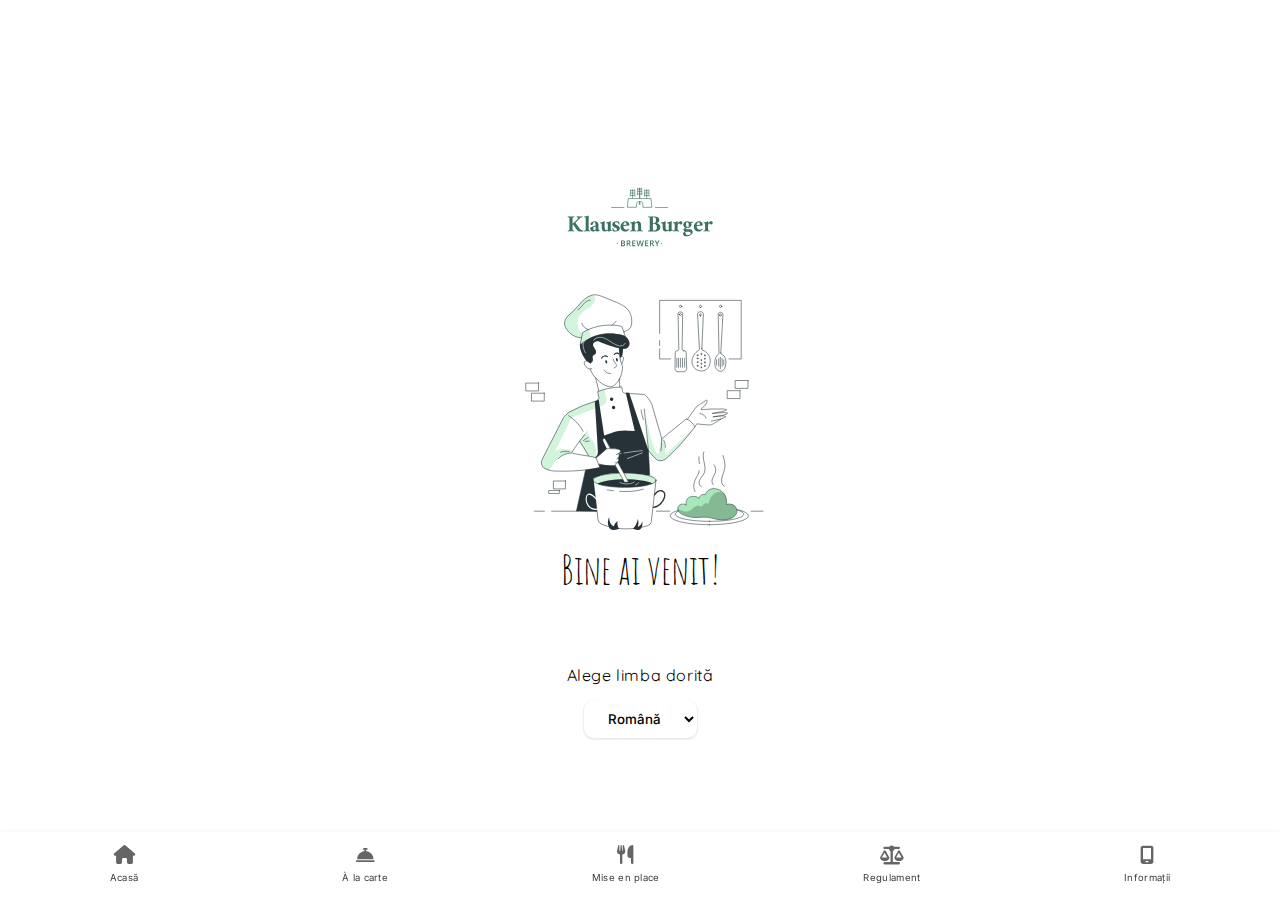
<file: index.html>
<!DOCTYPE html>
<html lang="en">

<head>
    <meta charset="UTF-8">
    <meta http-equiv="X-UA-Compatible" content="IE=edge">
    <meta name="viewport" content="width=device-width, initial-scale=1.0">
    <link rel="icon" type="image/x-icon" href="">
    <meta http-equiv="refresh" content="30">
    <title>kb-recipes</title>
    <link href="styles.css" rel="stylesheet">
    <link rel="stylesheet" href="https://cdnjs.cloudflare.com/ajax/libs/font-awesome/6.1.0/css/all.min.css">
</head>

<body>

    <!--__________________________ home _________________________-->

    <section class="home" id="home">

        <!-- content -->
        <div class="container">
            <div class="logo"><img src="img/home/logo.svg"></div>
            <div class="chef">
                <div class="ilustration"> <img src="img/home/chef.svg"> </div>
                <div class="title">
                    <h1>Bine ai venit!</h1>
                </div>
            </div>
            <div class="language-switch">
                <h4>Alege limba dorită</h4>
                <select id="language-select">
                    <option value="ro">
                        <img src="/img/home/ro.svg" alt="romana">
                        Română
                    </option>
                    <option value="en">
                        <img src="/img/home/en.svg" alt="engleza">
                        English
                    </option>
                </select>
            </div>
        </div>

    </section>

    <!-- navbar -->

    <nav class="navbar">
        <ul class="navbar-items">
            <li class="navbar-item"> <a href="#home" class="navbar-link active-link">
                    <i class="fa-solid fa-house"></i>
                    <p class="navbar-text">Acasă</p>
                </a> </li>
            <li class="navbar-item"> <a href="pages/recipes/recipes.html" class="navbar-link">
                    <i class="fa-solid fa-bell-concierge"></i>
                    <p class="navbar-text">À la carte</p>
                </a> </li>
            <li class="navbar-item"> <a href="pages/mise en place/mise.html" class="navbar-link">
                    <i class="fa-solid fa-utensils"></i>
                    <p class="navbar-text">Mise en place</p>
                </a> </li>
            <li class="navbar-item"> <a href="pages/rules.html" class="navbar-link">
                    <i class="fa-solid fa-scale-balanced"></i>
                    <p class="navbar-text">Regulament</p>
                </a> </li>
            <li class="navbar-item"> <a href="pages/knowledge.html" class="navbar-link">
                    <i class="fa-solid fa-mobile-screen"></i>
                    <p class="navbar-text">Informații</p>
                </a> </li>
        </ul>
    </nav>

</body>

</html>
</file>
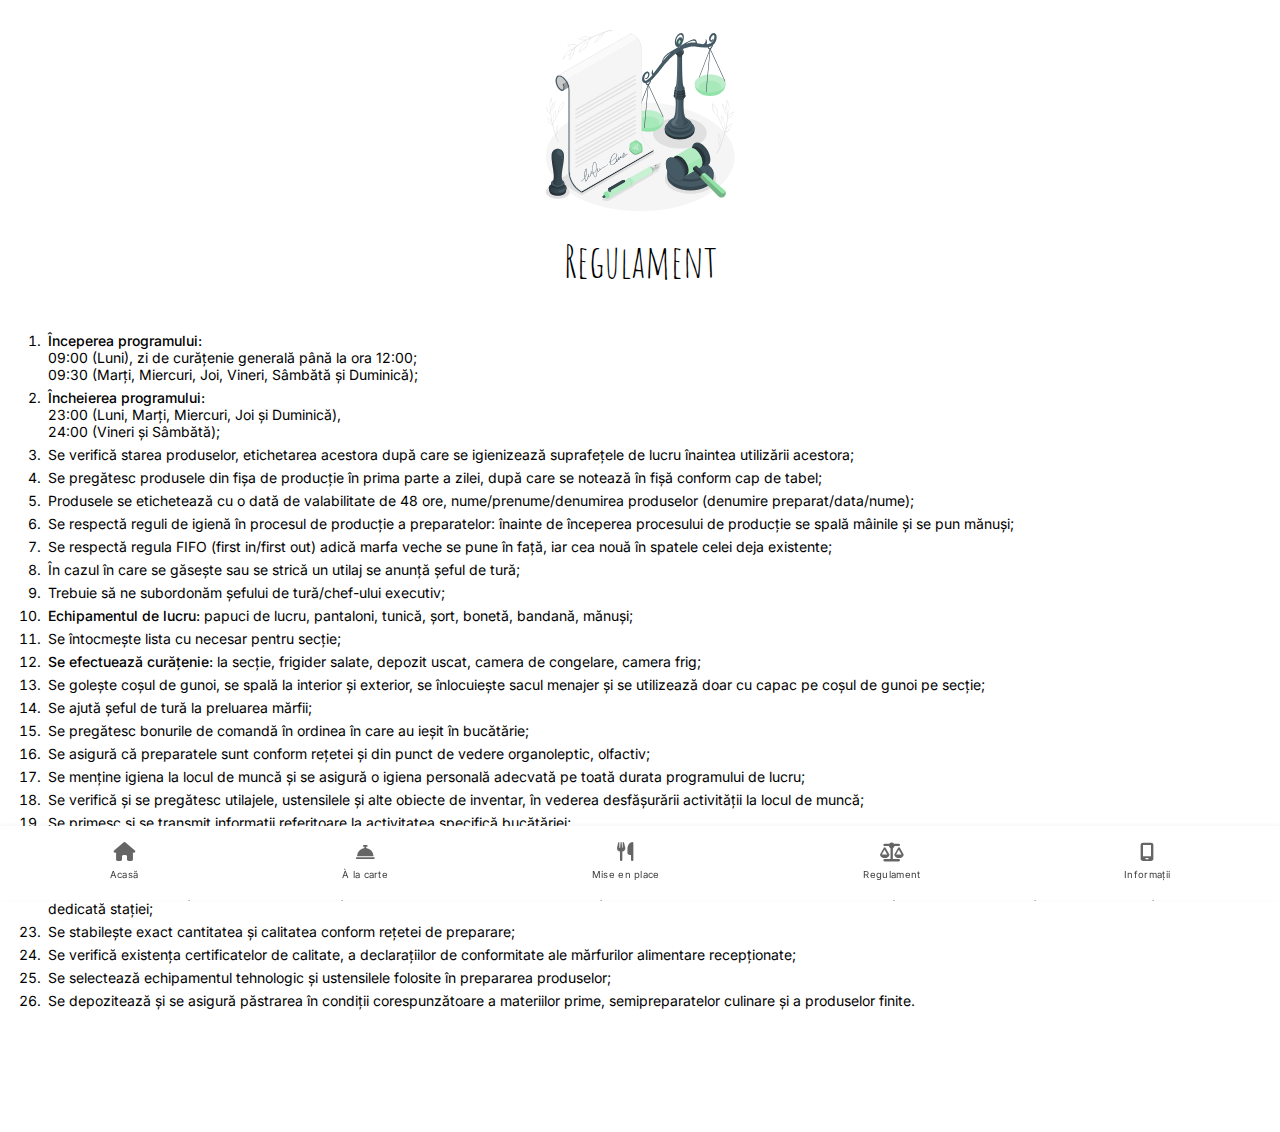
<file: pages/rules.html>
<!DOCTYPE html>
<html lang="en">

<head>
    <meta charset="UTF-8">
    <meta http-equiv="X-UA-Compatible" content="IE=edge">
    <meta name="viewport" content="width=device-width, initial-scale=1.0">
    <link rel="icon" type="image/x-icon" href="">
    <title>kb-recipes</title>
    <link href="/styles.css" rel="stylesheet">
    <link rel="stylesheet" href="https://cdnjs.cloudflare.com/ajax/libs/font-awesome/6.1.0/css/all.min.css">


    <style>
        .title-rules {
            display: flex;
            flex-direction: column;
            align-items: center;
            gap: 20px;
        }

        .title-rules img {
            width: 190px;
            padding-top: 30px;
        }

        h1 {
            font-size: 45px;
        }

        .content-rules {
            width: 100%;
            height: 100vh;
            display: flex;
            align-items: center;
            justify-content: space-between;
            flex-direction: column;
            object-fit: cover;
        }

        .rules-ol ol {
            margin: 40px 35px 120px 45px;
            font-weight: 400;
            text-align: justify;
            font-size: 14px;
        }

        li {
            padding: 3px;
            font-weight: 400;
        }
    </style>
</head>

<body>

    <!--__________________________ regulament _________________________-->

    <section class="rules" id="rules">

        <!-- content -->

        <div class="content-rules">
            <div class="title-rules">
                <img src="/img/rules.svg">
                <h1>Regulament</h1>
            </div>
            <div class="rules-ol">
                <ol start="1">
                    <li><b>Începerea programului:</b><br>09:00 (Luni), zi de curățenie generală până la ora 12:00;
                        <br>09:30 (Marți, Miercuri, Joi, Vineri, Sâmbătă și Duminică);
                    </li>
                    <li><b>Încheierea programului:</b><br>
                        23:00 (Luni, Marți, Miercuri, Joi și Duminică),<br>24:00 (Vineri și Sâmbătă);</li>
                    <li>Se verifică starea produselor, etichetarea acestora după care se igienizează suprafețele de
                        lucru înaintea utilizării acestora;</li>
                    <li>Se pregătesc produsele din fișa de producție în prima parte a zilei, după care se notează în
                        fișă conform cap de tabel;</li>
                    <li>Produsele se etichetează cu o dată de valabilitate de 48 ore, nume/prenume/denumirea produselor
                        (denumire preparat/data/nume);</li>
                    <li>Se respectă reguli de igienă în procesul de producție a preparatelor: înainte de începerea
                        procesului de producție se spală mâinile și se pun mănuși;</li>
                    <li>Se respectă regula FIFO (first in/first out) adică marfa veche se pune în față, iar cea nouă în
                        spatele celei deja existente;</li>
                    <li>În cazul în care se găsește sau se strică un utilaj se anunță șeful de tură;</li>
                    <li>Trebuie să ne subordonăm șefului de tură/chef-ului executiv;</li>
                    <li><b>Echipamentul de lucru:</b> papuci de lucru, pantaloni, tunică, șort, bonetă, bandană, mănuși;
                    </li>
                    <li>Se întocmește lista cu necesar pentru secție;</li>
                    <li><b>Se efectuează curățenie:</b> la secție, frigider salate, depozit uscat, camera de congelare,
                        camera frig;
                    </li>
                    <li>Se golește coșul de gunoi, se spală la interior și exterior, se înlocuiește sacul menajer și se
                        utilizează doar cu capac pe coșul de gunoi pe secție;</li>
                    <li>Se ajută șeful de tură la preluarea mărfii;</li>
                    <li>Se pregătesc bonurile de comandă în ordinea în care au ieșit în bucătărie;</li>
                    <li>Se asigură că preparatele sunt conform rețetei și din punct de vedere organoleptic, olfactiv;
                    </li>
                    <li>Se menține igiena la locul de muncă și se asigură o igiena personală adecvată pe toată durata
                        programului de lucru;</li>
                    <li>Se verifică și se pregătesc utilajele, ustensilele și alte obiecte de inventar, în vederea
                        desfășurării activității la locul de muncă;</li>
                    <li>Se primesc și se transmit informații referitoare la activitatea specifică bucătăriei;</li>
                    <li>Acționează conform respectării reglementărilor legale privind asumarea răspunderii referitoare
                        la producție;</li>
                    <li>Se prepară produse calde și reci în conformitate cu rețeta și se predau produsele gătite
                        personalului de deservire (ospătari/ajutori ospătari);</li>
                    <li>Se apreciază starea și calitatea alimentelor și produselor în procesul de preparare și respinge
                        mărfurile care nu respectă condițiile de admisibilitate și se notează în fișa de pierderi
                        dedicată stației;</li>
                    <li>Se stabilește exact cantitatea și calitatea conform rețetei de preparare;</li>
                    <li>Se verifică existența certificatelor de calitate, a declarațiilor de conformitate ale mărfurilor
                        alimentare recepționate;</li>
                    <li>Se selectează echipamentul tehnologic și ustensilele folosite în prepararea produselor;</li>
                    <li>Se depozitează și se asigură păstrarea în condiții corespunzătoare a materiilor prime,
                        semipreparatelor culinare și a produselor finite.</li>
                </ol>
            </div>
        </div>

        <!-- navbar -->

        <nav class="navbar">
            <ul class="navbar-items">
                <li class="navbar-item"> <a href="/index.html" class="navbar-link active-link">
                        <i class="fa-solid fa-house"></i>
                        <p class="navbar-text">Acasă</p>
                    </a> </li>
                <li class="navbar-item"> <a href="/pages/recipes/recipes.html" class="navbar-link">
                        <i class="fa-solid fa-bell-concierge"></i>
                        <p class="navbar-text">À la carte</p>
                    </a> </li>
                <li class="navbar-item"> <a href="/pages/mise en place/mise.html" class="navbar-link">
                        <i class="fa-solid fa-utensils"></i>
                        <p class="navbar-text">Mise en place</p>
                    </a> </li>
                <li class="navbar-item"> <a href="#rules" class="navbar-link">
                        <i class="fa-solid fa-scale-balanced"></i>
                        <p class="navbar-text">Regulament</p>
                    </a> </li>
                <li class="navbar-item"> <a href="/pages/knowledge.html" class="navbar-link">
                        <i class="fa-solid fa-mobile-screen"></i>
                        <p class="navbar-text">Informații</p>
                    </a> </li>
            </ul>
        </nav>

    </section>

</body>

</html>
</file>
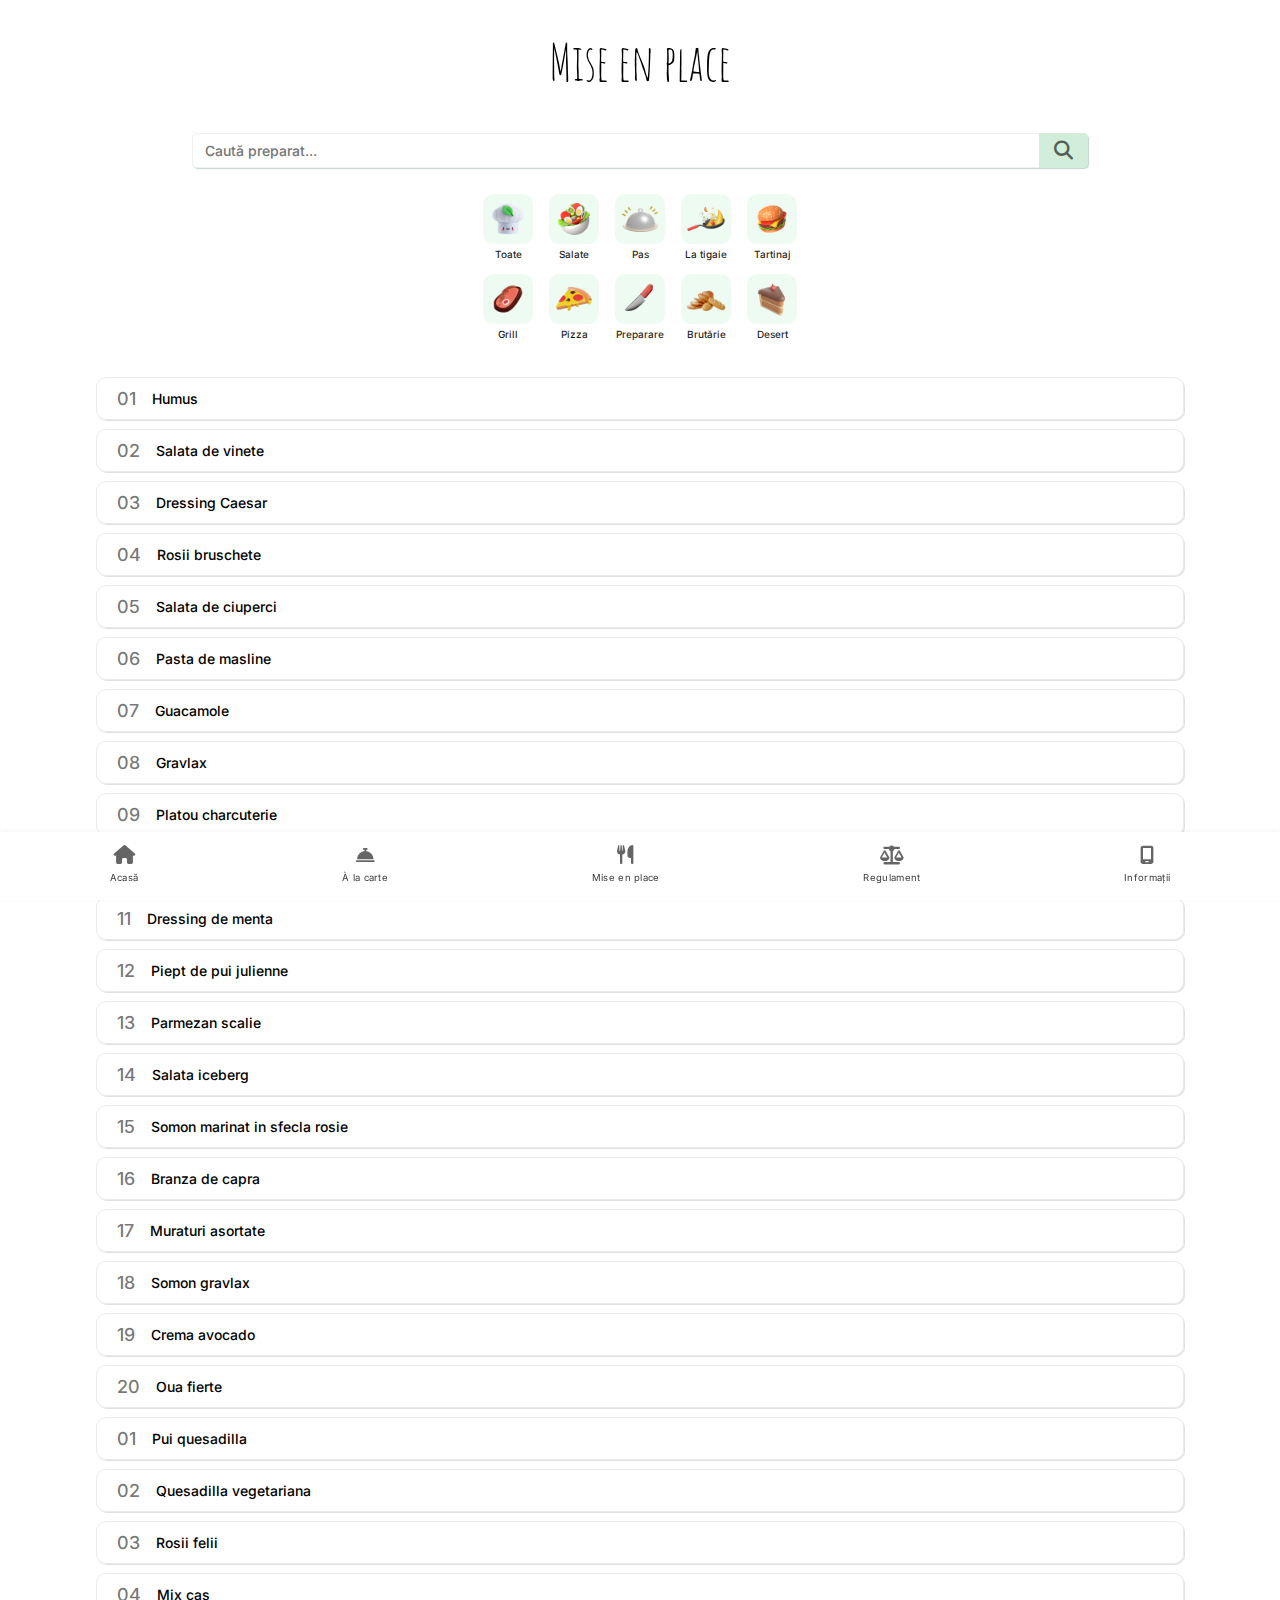
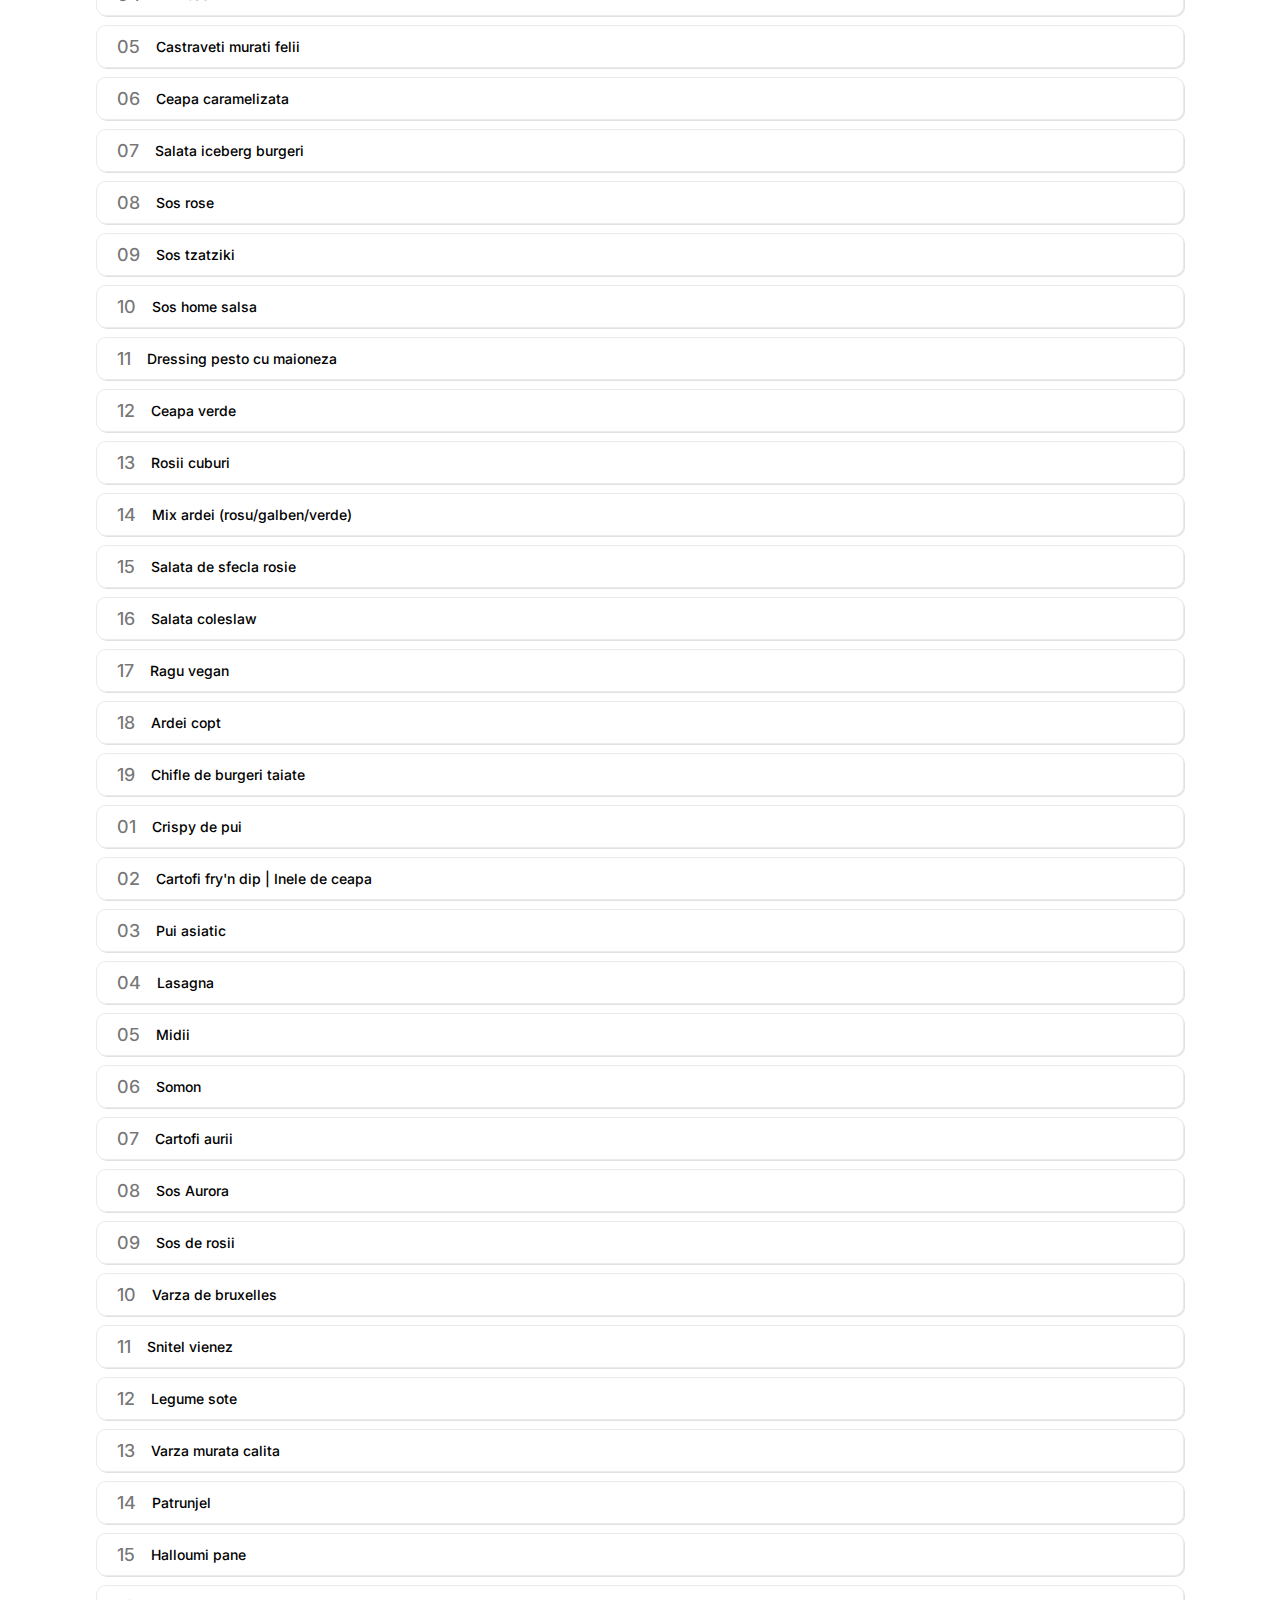
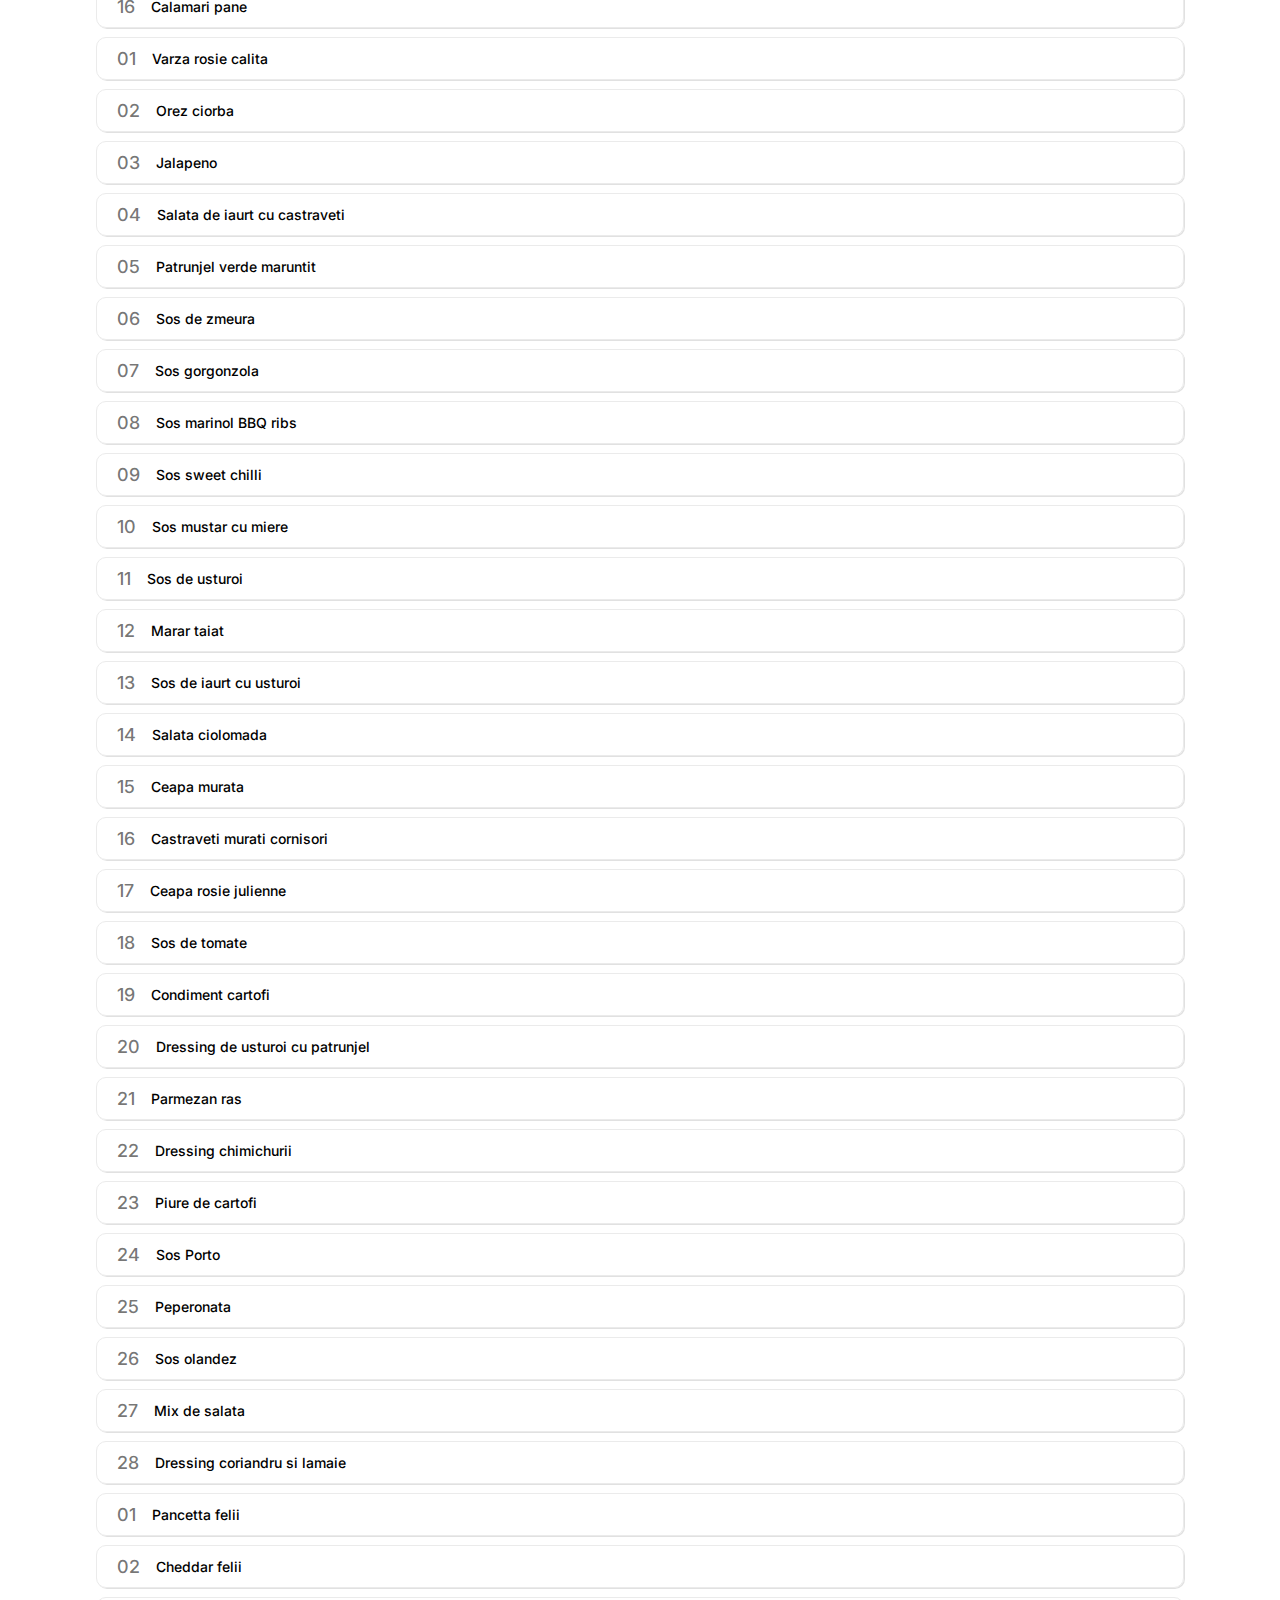
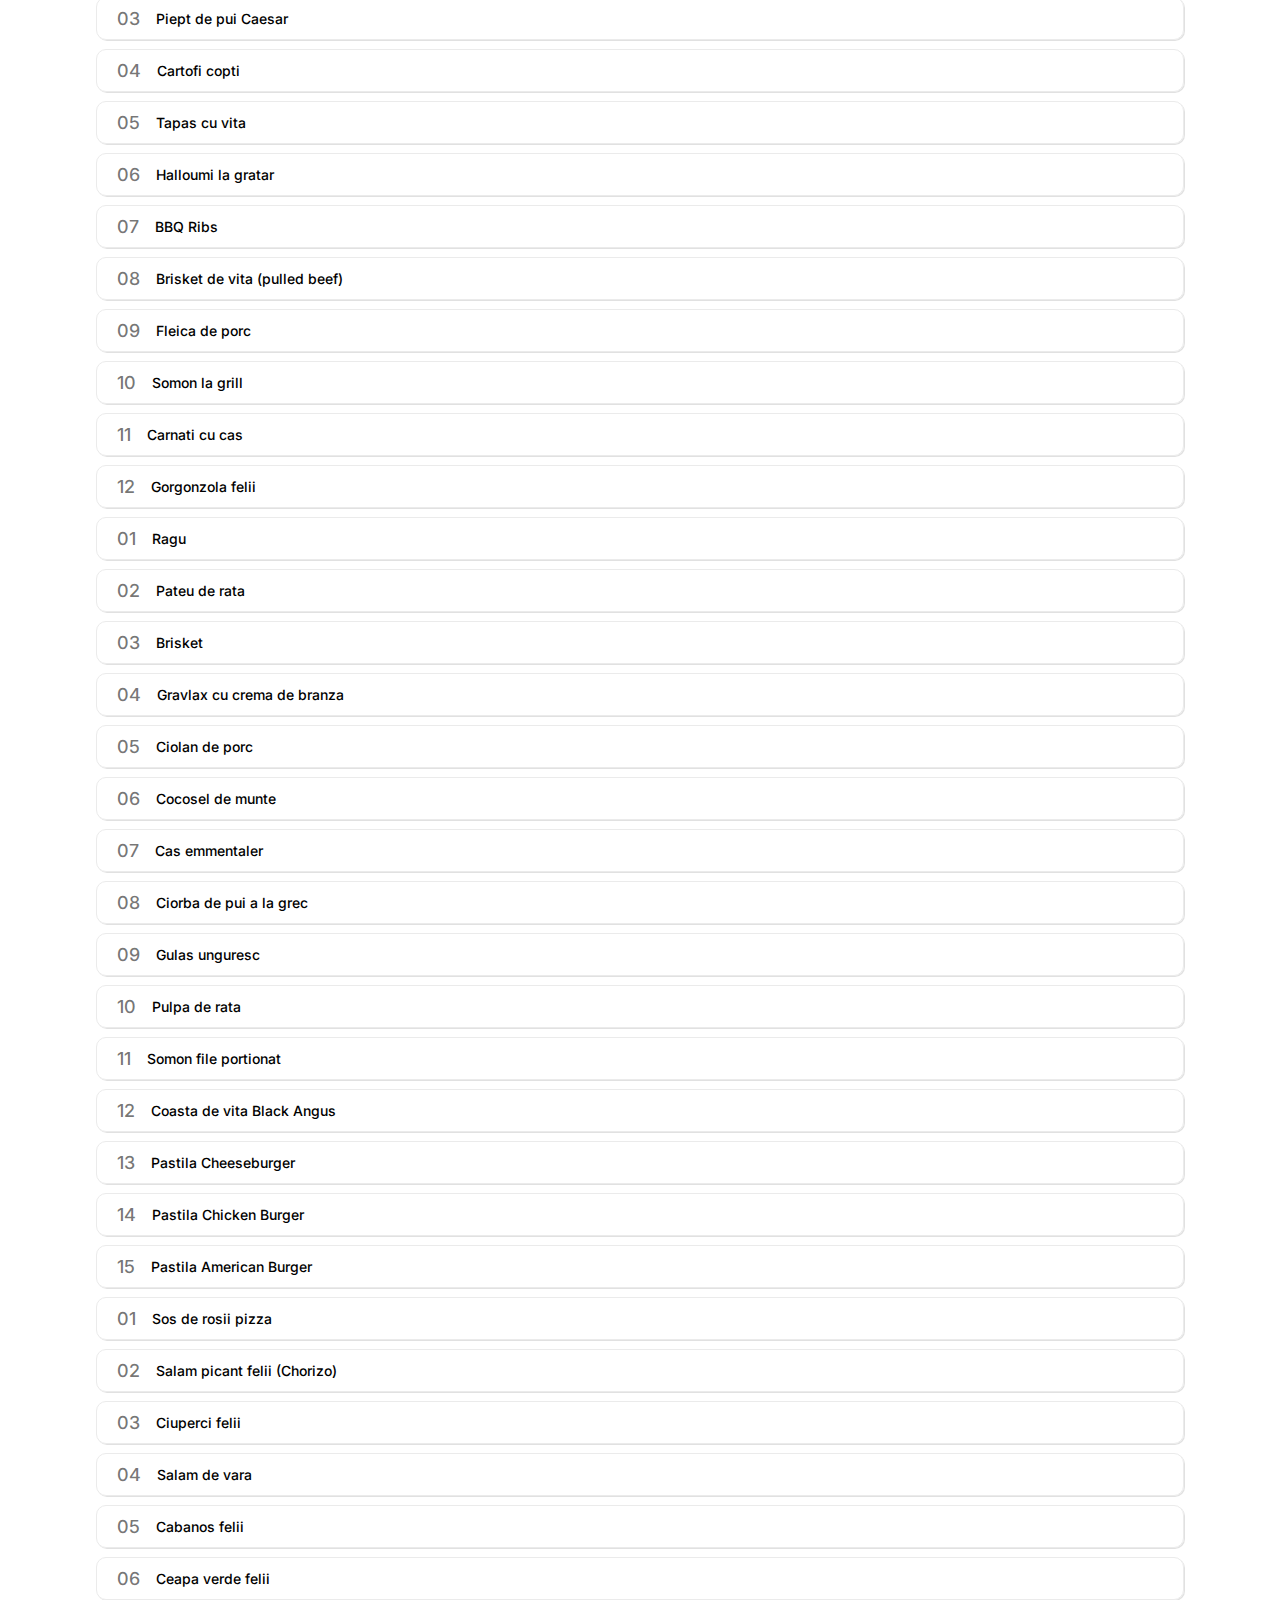
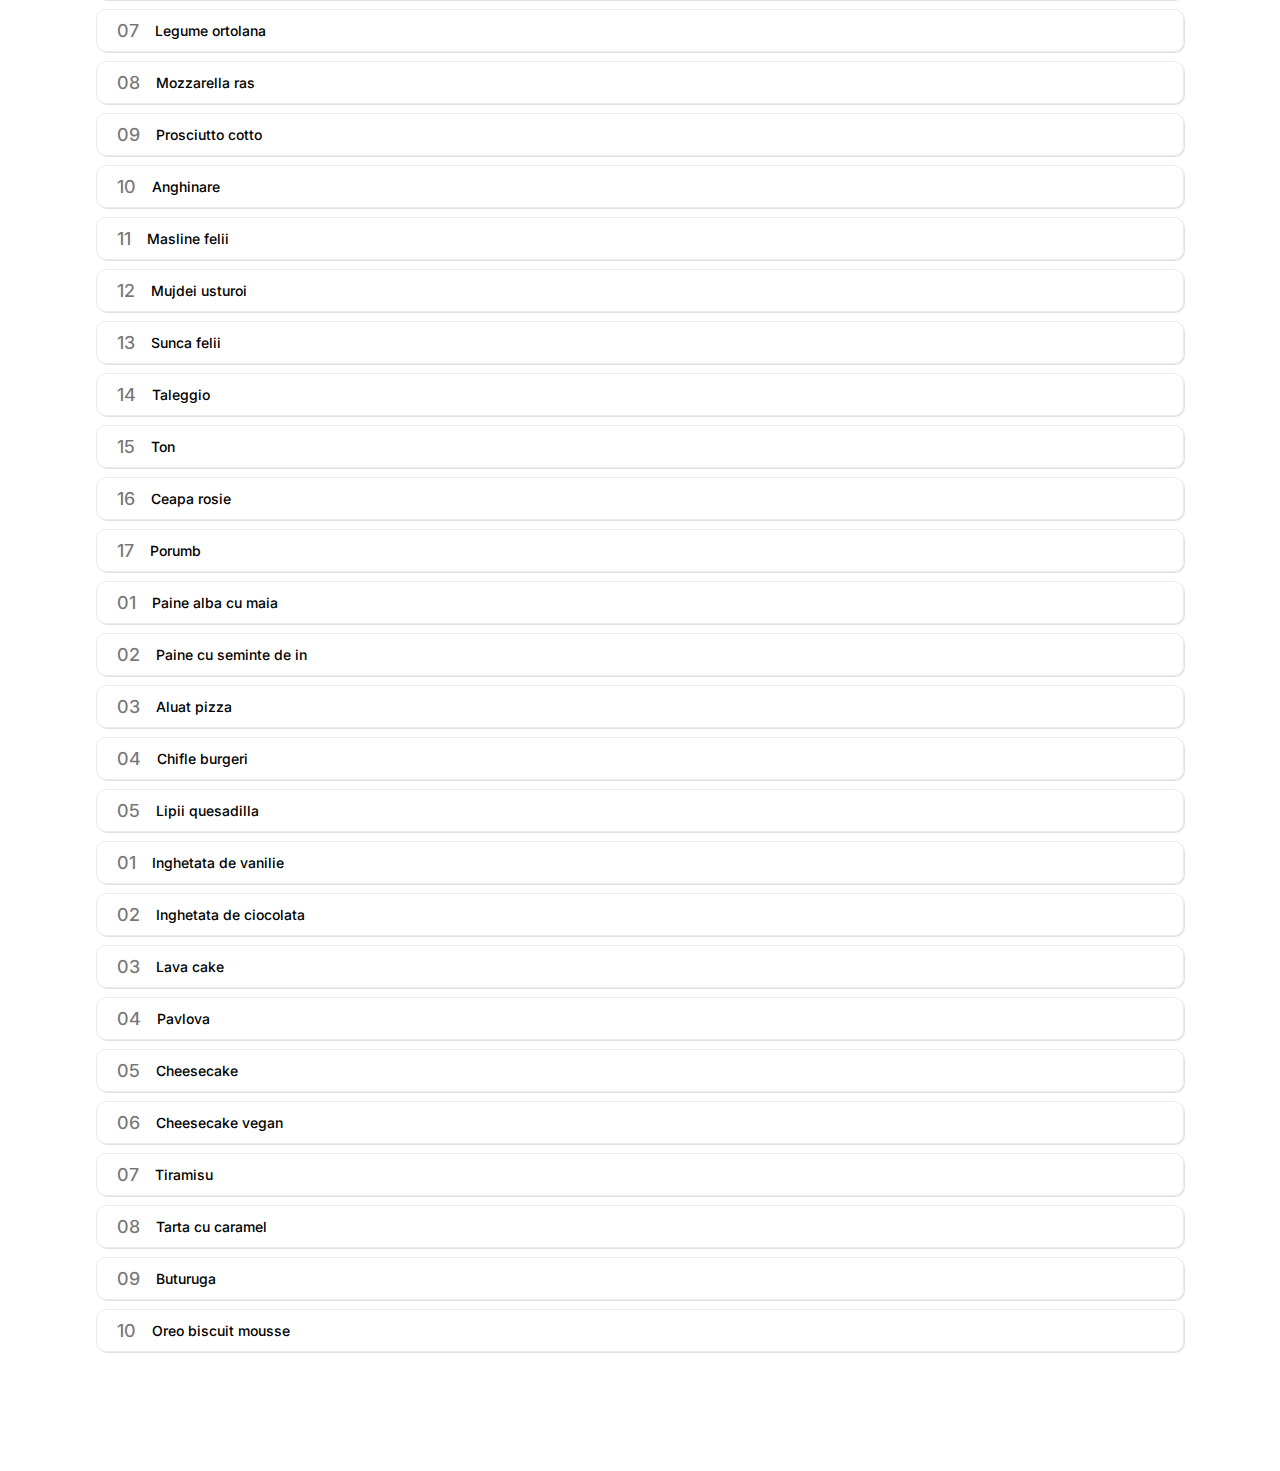
<file: pages/mise en place/mise.html>
<!DOCTYPE html>
<html lang="en">

<head>
    <meta charset="UTF-8">
    <meta http-equiv="X-UA-Compatible" content="IE=edge">
    <meta name="viewport" content="width=device-width, initial-scale=1.0">
    <link rel="icon" type="image/x-icon" href="">
    <title>kb-recipes</title>
    <link href="/styles.css" rel="stylesheet">
    <link rel="stylesheet" href="https://cdnjs.cloudflare.com/ajax/libs/font-awesome/6.1.0/css/all.min.css">
</head>
<style>
    .mise {
        display: flex;
        flex-direction: column;
        width: 100%;
        align-items: center;
        text-align: center;
        margin-bottom: 110px;
    }

    h1 {
        font-size: 50px;
        padding: 30px 0 40px;
    }

    /* search button */

    .search {
        position: relative;
        display: block;
        width: 70%;
    }

    #search-input {
        border-radius: 5px;
        border: 1px solid rgba(60, 112, 99, 0.09);
        box-shadow: 1px 1px 0.9px 0px rgba(60, 112, 99, 0.31);
        padding: 8px 12px;
        font-size: 14px;
        width: 100%;
        overflow: hidden;
    }

    #search-button {
        padding: 8px 15px;
        font-size: 10px;
        background-color: #d0eeda;
        color: #fff;
        border: none;
        border-radius: 0 5px 5px 0;
        cursor: pointer;
        position: absolute;
        right: 0;
        top: 0;
    }

    /* filtering mise en place buttons */

    .filter-buttons {
        margin: 20px;
    }

    .filter-buttons li {
        list-style-type: none;
    }

    .filter-buttons ul {
        display: grid;
        grid-template-columns: repeat(5, 1fr);
        text-align: center;
    }

    .fill {
        display: flex;
        flex-direction: column;
        align-items: center;
        cursor: pointer;
        padding: 8px;
        padding-top: 6px;
    }

    .fill img {
        background-color: #EEFBF2;
        border-radius: 10px;
        padding: 5px;
        width: 50px;
        height: 50px;
        transition: ease-in .2s;
    }

    .icon-img {
        width: 100%;
        height: auto;
    }

    .fill img:hover {
        background-color: #BBEECA;
    }

    .txt {
        color: #111111f4;
        font-size: 10px;
        padding-top: 4px;
    }

    /* mise en place buttons */

    .buttons {
        width: 85%;
    }

    .btn-txt {
        display: flex;
        align-items: center;
        border-radius: 10px;
        border: 1.5px solid #EBEBEB;
        box-shadow: 1px 1px 0px 0px rgba(224, 224, 224, 0.96);
        margin: 9px 0;
        padding: 10px 20px;
        cursor: pointer;
    }

    .btn-txt:hover {
        background-color: #d0eedabe;
        transition: ease-in .2s;
    }

    .btn-txt h3,
    .btn-txt p {
        display: inline;
        align-items: center;
        text-align: center;
    }

    .btn-txt h3 {
        color: rgba(0, 0, 0, 0.548);
        font-size: 18px;
        margin-right: 16px;
    }

    .btn-txt p {
        font-size: 14px;
    }
</style>

<body>

    <!--__________________________ mise en place _________________________-->

    <section class="mise" id="mise">

        <div class="titlu">
            <h1>Mise en place</h1>
        </div>
        <!-- search bar -->
        <div class="search">
            <input type="text" id="search-input" placeholder="Caută preparat...">
            <button id="search-button">
                <i class="fa-solid fa-magnifying-glass"></i>
            </button>
        </div>
        <!-- filter butons -->
        <div class="filter-buttons">
            <ul id="filter-btns">
                <li class="fill" data-target="all"><img src="/img/mise/icons/all.png" class="icon-img">
                    <div class="txt">Toate</div>
                </li>
                <li class="fill" data-target="salate"><img src="/img/mise/icons/salate.png" class="icon-img">
                    <div class="txt">Salate</div>
                </li>
                <li class="fill" data-target="pas"><img src="/img/mise/icons/pas.png" class="icon-img">
                    <div class="txt">Pas</div>
                </li>
                <li class="fill" data-target="paste"><img src="/img/mise/icons/pan.png" class="icon-img">
                    <div class="txt">La tigaie</div>
                </li>
                <li class="fill" data-target="tartinaj"><img src="/img/mise/icons/tartinaj.png" class="icon-img">
                    <div class="txt">Tartinaj</div>
                </li>
                <li class="fill" data-target="grill"><img src="/img/mise/icons/grill.png" class="icon-img">
                    <div class="txt">Grill</div>
                </li>
                <li class="fill" data-target="pizza"><img src="/img/mise/icons/pizza.png" class="icon-img">
                    <div class="txt">Pizza</div>
                </li>
                <li class="fill" data-target="preparare"><img src="/img/mise/icons/prep.png" class="icon-img">
                    <div class="txt">Preparare</div>
                </li>
                <li class="fill" data-target="brutarie"><img src="/img/mise/icons/bakery.png" class="icon-img">
                    <div class="txt">Brutărie</div>
                </li>
                <li class="fill" data-target="desert"><img src="/img/mise/icons/desert.png" class="icon-img">
                    <div class="txt">Desert</div>
                </li>
            </ul>
        </div>

        <!--_______________________________________________________ SALATE _______________________________________________________-->

        <div class="buttons">

            <!-- humus -->
            <div class="item" data-id="salate">
                <div class="inner">
                    <a href="/pages/mise en place/salate/humus.pdf">
                        <div class="btn-txt">
                            <h3>01</h3>
                            <p>Humus</p>
                        </div>
                    </a>
                </div>
            </div>
            <!-- salată de vinete cu/fără maioneză -->
            <div class="item" data-id="salate">
                <div class="inner">
                    <a href="">
                        <div class="btn-txt">
                            <h3>02</h3>
                            <p>Salata de vinete</p>
                        </div>
                </div>
                </a>
            </div>
            <!-- dressing caesar -->
            <div class="item" data-id="salate">
                <div class="inner">
                    <a href="#">
                        <div class="btn-txt">
                            <h3>03</h3>
                            <p>Dressing Caesar</p>
                        </div>
                    </a>
                </div>
            </div>
            <!-- rosii bruschete -->
            <div class="item" data-id="salate">
                <div class="inner">
                    <a href="#">
                        <div class="btn-txt">
                            <h3>04</h3>
                            <p>Rosii bruschete</p>
                        </div>
                    </a>
                </div>
            </div>
            <!-- salată de ciuperci -->
            <div class="item" data-id="salate">
                <div class="inner">
                    <a href="#">
                        <div class="btn-txt">
                            <h3>05</h3>
                            <p>Salata de ciuperci</p>
                        </div>
                    </a>
                </div>
            </div>
            <!-- pastă de măsline -->
            <div class="item" data-id="salate">
                <div class="inner">
                    <a href="#">
                        <div class="btn-txt">
                            <h3>06</h3>
                            <p>Pasta de masline</p>
                        </div>
                    </a>
                </div>
            </div>
            <!-- guacamole -->
            <div class="item" data-id="salate">
                <div class="inner">
                    <a href="#">
                        <div class="btn-txt">
                            <h3>07</h3>
                            <p>Guacamole</p>
                        </div>
                    </a>
                </div>
            </div>
            <!-- gravlax -->
            <div class="item" data-id="salate">
                <div class="inner">
                    <a href="#">
                        <div class="btn-txt">
                            <h3>08</h3>
                            <p>Gravlax</p>
                        </div>
                    </a>
                </div>
            </div>
            <!-- platou charcuterie -->
            <div class="item" data-id="salate">
                <div class="inner">
                    <a href="#">
                        <div class="btn-txt">
                            <h3>09</h3>
                            <p>Platou charcuterie</p>
                        </div>
                    </a>
                </div>
            </div>
            <!-- rosii cherry -->
            <div class="item" data-id="salate">
                <div class="inner">
                    <a href="#">
                        <div class="btn-txt">
                            <h3>10</h3>
                            <p>Rosii cherry</p>
                        </div>
                    </a>
                </div>
            </div>
            <!-- dressing de menta -->
            <div class="item" data-id="salate">
                <div class="inner">
                    <a href="#">
                        <div class="btn-txt">
                            <h3>11</h3>
                            <p>Dressing de menta</p>
                        </div>
                    </a>
                </div>
            </div>
            <!-- piept de pui julienne -->
            <div class="item" data-id="salate">
                <div class="inner">
                    <a href="#">
                        <div class="btn-txt">
                            <h3>12</h3>
                            <p>Piept de pui julienne</p>
                        </div>
                    </a>
                </div>
            </div>
            <!-- parmezan scalie -->
            <div class="item" data-id="salate">
                <div class="inner">
                    <a href="#">
                        <div class="btn-txt">
                            <h3>13</h3>
                            <p>Parmezan scalie</p>
                        </div>
                    </a>
                </div>
            </div>
            <!-- salata iceberg -->
            <div class="item" data-id="salate">
                <div class="inner">
                    <a href="#">
                        <div class="btn-txt">
                            <h3>14</h3>
                            <p>Salata iceberg</p>
                        </div>
                    </a>
                </div>
            </div>
            <!-- somon marinat in sfecla rosie -->
            <div class="item" data-id="salate">
                <div class="inner">
                    <a href="#">
                        <div class="btn-txt">
                            <h3>15</h3>
                            <p>Somon marinat in sfecla rosie</p>
                        </div>
                    </a>
                </div>
            </div>
            <!-- branza de capra -->
            <div class="item" data-id="salate">
                <div class="inner">
                    <a href="#">
                        <div class="btn-txt">
                            <h3>16</h3>
                            <p>Branza de capra</p>
                        </div>
                    </a>
                </div>
            </div>
            <!-- muraturi asortate -->
            <div class="item" data-id="salate">
                <div class="inner">
                    <a href="#">
                        <div class="btn-txt">
                            <h3>17</h3>
                            <p>Muraturi asortate</p>
                        </div>
                    </a>
                </div>
            </div>
            <!-- somon gravlax -->
            <div class="item" data-id="salate">
                <div class="inner">
                    <a href="#">
                        <div class="btn-txt">
                            <h3>18</h3>
                            <p>Somon gravlax</p>
                        </div>
                    </a>
                </div>
            </div>
            <!-- crema avocado -->
            <div class="item" data-id="salate">
                <div class="inner">
                    <a href="#">
                        <div class="btn-txt">
                            <h3>19</h3>
                            <p>Crema avocado</p>
                        </div>
                    </a>
                </div>
            </div>
            <!-- oua fierte -->
            <div class="item" data-id="salate">
                <div class="inner">
                    <a href="#">
                        <div class="btn-txt">
                            <h3>20</h3>
                            <p>Oua fierte</p>
                        </div>
                    </a>
                </div>
            </div>

            <!--_______________________________________________________ TARTINAJ _______________________________________________________-->

            <div class="item" data-id="tartinaj">
                <div class="inner">
                    <a href="#">
                        <div class="btn-txt">
                            <h3>01</h3>
                            <p>Pui quesadilla</p>
                        </div>
                    </a>
                </div>
            </div>
            <!-- quesadilla vegetariana -->
            <div class="item" data-id="tartinaj">
                <div class="inner">
                    <a href="#">
                        <div class="btn-txt">
                            <h3>02</h3>
                            <p>Quesadilla vegetariana</p>
                        </div>
                    </a>
                </div>
            </div>
            <!-- rosii felii -->
            <div class="item" data-id="tartinaj">
                <div class="inner">
                    <a href="#">
                        <div class="btn-txt">
                            <h3>03</h3>
                            <p>Rosii felii</p>
                        </div>
                    </a>
                </div>
            </div>
            <!-- mix cas -->
            <div class="item" data-id="tartinaj">
                <div class="inner">
                    <a href="#">
                        <div class="btn-txt">
                            <h3>04</h3>
                            <p>Mix cas</p>
                        </div>
                    </a>
                </div>
            </div>
            <!-- castraveti murati felii -->
            <div class="item" data-id="tartinaj">
                <div class="inner">
                    <a href="#">
                        <div class="btn-txt">
                            <h3>05</h3>
                            <p>Castraveti murati felii</p>
                        </div>
                    </a>
                </div>
            </div>
            <!-- ceapa caramelizata -->
            <div class="item" data-id="tartinaj">
                <div class="inner">
                    <a href="#">
                        <div class="btn-txt">
                            <h3>06</h3>
                            <p>Ceapa caramelizata</p>
                        </div>
                    </a>
                </div>
            </div>
            <!-- salata iceberg burgeri -->
            <div class="item" data-id="tartinaj">
                <div class="inner">
                    <a href="#">
                        <div class="btn-txt">
                            <h3>07</h3>
                            <p>Salata iceberg burgeri</p>
                        </div>
                    </a>
                </div>
            </div>
            <!-- sos rose -->
            <div class="item" data-id="tartinaj">
                <div class="inner">
                    <a href="#">
                        <div class="btn-txt">
                            <h3>08</h3>
                            <p>Sos rose</p>
                        </div>
                    </a>
                </div>
            </div>
            <!-- sos tzatziki -->
            <div class="item" data-id="tartinaj">
                <div class="inner">
                    <a href="#">
                        <div class="btn-txt">
                            <h3>09</h3>
                            <p>Sos tzatziki</p>
                        </div>
                    </a>
                </div>
            </div>
            <!-- sos home salsa -->
            <div class="item" data-id="tartinaj">
                <div class="inner">
                    <a href="#">
                        <div class="btn-txt">
                            <h3>10</h3>
                            <p>Sos home salsa</p>
                        </div>
                    </a>
                </div>
            </div>
            <!-- dressing pesto cu maioneză -->
            <div class="item" data-id="tartinaj">
                <div class="inner">
                    <a href="#">
                        <div class="btn-txt">
                            <h3>11</h3>
                            <p>Dressing pesto cu maioneza</p>
                        </div>
                    </a>
                </div>
            </div>
            <!-- ceapă verde -->
            <div class="item" data-id="tartinaj">
                <div class="inner">
                    <a href="#">
                        <div class="btn-txt">
                            <h3>12</h3>
                            <p>Ceapa verde</p>
                        </div>
                    </a>
                </div>
            </div>
            <!-- rosii cuburi -->
            <div class="item" data-id="tartinaj">
                <div class="inner">
                    <a href="#">
                        <div class="btn-txt">
                            <h3>13</h3>
                            <p>Rosii cuburi</p>
                        </div>
                    </a>
                </div>
            </div>
            <!-- mix ardei R/G/V -->
            <div class="item" data-id="tartinaj">
                <div class="inner">
                    <a href="#">
                        <div class="btn-txt">
                            <h3>14</h3>
                            <p>Mix ardei (rosu/galben/verde)</p>
                        </div>
                    </a>
                </div>
            </div>
            <!-- salată de sfeclă rosie -->
            <div class="item" data-id="tartinaj">
                <div class="inner">
                    <a href="#">
                        <div class="btn-txt">
                            <h3>15</h3>
                            <p>Salata de sfecla rosie</p>
                        </div>
                    </a>
                </div>
            </div>
            <!-- salată coleslaw -->
            <div class="item" data-id="tartinaj">
                <div class="inner">
                    <a href="#">
                        <div class="btn-txt">
                            <h3>16</h3>
                            <p>Salata coleslaw</p>
                        </div>
                    </a>
                </div>
            </div>
            <!-- ragu vegan -->
            <div class="item" data-id="tartinaj">
                <div class="inner">
                    <a href="#">
                        <div class="btn-txt">
                            <h3>17</h3>
                            <p>Ragu vegan</p>
                        </div>
                    </a>
                </div>
            </div>
            <!-- ardei copt -->
            <div class="item" data-id="tartinaj">
                <div class="inner">
                    <a href="#">
                        <div class="btn-txt">
                            <h3>18</h3>
                            <p>Ardei copt</p>
                        </div>
                    </a>
                </div>
            </div>
            <!-- chifle de burgeri tăiate -->
            <div class="item" data-id="tartinaj">
                <div class="inner">
                    <a href="#">
                        <div class="btn-txt">
                            <h3>19</h3>
                            <p>Chifle de burgeri taiate</p>
                        </div>
                    </a>
                </div>
            </div>

            <!--_______________________________________________________ PASTE _______________________________________________________-->

            <!-- crispy de pui -->
            <div class="item" data-id="paste">
                <div class="inner">
                    <a href="#">
                        <div class="btn-txt">
                            <h3>01</h3>
                            <p>Crispy de pui</p>
                        </div>
                    </a>
                </div>
            </div>
            <!-- cartofi fry'n dip | inele de ceapă -->
            <div class="item" data-id="paste">
                <div class="inner">
                    <a href="#">
                        <div class="btn-txt">
                            <h3>02</h3>
                            <p>Cartofi fry'n dip | Inele de ceapa</p>
                        </div>
                    </a>
                </div>
            </div>
            <!-- pui asiatic -->
            <div class="item" data-id="paste">
                <div class="inner">
                    <a href="#">
                        <div class="btn-txt">
                            <h3>03</h3>
                            <p>Pui asiatic</p>
                        </div>
                    </a>
                </div>
            </div>
            <!-- lasagna -->
            <div class="item" data-id="paste">
                <div class="inner">
                    <a href="#">
                        <div class="btn-txt">
                            <h3>04</h3>
                            <p>Lasagna</p>
                        </div>
                    </a>
                </div>
            </div>
            <!-- midii -->
            <div class="item" data-id="paste">
                <div class="inner">
                    <a href="#">
                        <div class="btn-txt">
                            <h3>05</h3>
                            <p>Midii</p>
                        </div>
                    </a>
                </div>
            </div>
            <!-- somon -->
            <div class="item" data-id="paste">
                <div class="inner">
                    <a href="#">
                        <div class="btn-txt">
                            <h3>06</h3>
                            <p>Somon</p>
                        </div>
                    </a>
                </div>
            </div>
            <!-- cartofi aurii -->
            <div class="item" data-id="paste">
                <div class="inner">
                    <a href="#">
                        <div class="btn-txt">
                            <h3>07</h3>
                            <p>Cartofi aurii</p>
                        </div>
                    </a>
                </div>
            </div>
            <!-- sos aurora -->
            <div class="item" data-id="paste">
                <div class="inner">
                    <a href="#">
                        <div class="btn-txt">
                            <h3>08</h3>
                            <p>Sos Aurora</p>
                        </div>
                    </a>
                </div>
            </div>
            <!-- sos de rosii -->
            <div class="item" data-id="paste">
                <div class="inner">
                    <a href="#">
                        <div class="btn-txt">
                            <h3>09</h3>
                            <p>Sos de rosii</p>
                        </div>
                    </a>
                </div>
            </div>
            <!-- varza de bruxelles -->
            <div class="item" data-id="paste">
                <div class="inner">
                    <a href="#">
                        <div class="btn-txt">
                            <h3>10</h3>
                            <p>Varza de bruxelles</p>
                        </div>
                    </a>
                </div>
            </div>
            <!-- snitel vienez -->
            <div class="item" data-id="paste">
                <div class="inner">
                    <a href="#">
                        <div class="btn-txt">
                            <h3>11</h3>
                            <p>Snitel vienez</p>
                        </div>
                    </a>
                </div>
            </div>
            <!-- legume sote -->
            <div class="item" data-id="paste">
                <div class="inner">
                    <a href="#">
                        <div class="btn-txt">
                            <h3>12</h3>
                            <p>Legume sote</p>
                        </div>
                    </a>
                </div>
            </div>
            <!-- varză murata calita -->
            <div class="item" data-id="paste">
                <div class="inner">
                    <a href="#">
                        <div class="btn-txt">
                            <h3>13</h3>
                            <p>Varza murata calita</p>
                        </div>
                    </a>
                </div>
            </div>
            <!-- patrunjel -->
            <div class="item" data-id="paste">
                <div class="inner">
                    <a href="#">
                        <div class="btn-txt">
                            <h3>14</h3>
                            <p>Patrunjel</p>
                        </div>
                    </a>
                </div>
            </div>
            <!-- halloumi pane -->
            <div class="item" data-id="paste">
                <div class="inner">
                    <a href="#" target="_blank">
                        <div class="btn-txt">
                            <h3>15</h3>
                            <p>Halloumi pane</p>
                        </div>
                    </a>
                </div>
            </div>
            <!-- calamari pane -->
            <div class="item" data-id="paste">
                <div class="inner">
                    <a href="#" target="_blank">
                        <div class="btn-txt">
                            <h3>16</h3>
                            <p>Calamari pane</p>
                        </div>
                    </a>
                </div>
            </div>

            <!--_______________________________________________________ PAS _______________________________________________________-->

            <!-- varza rosie calita -->
            <div class="item" data-id="pas">
                <div class="inner">
                    <a href="#">
                        <div class="btn-txt">
                            <h3>01</h3>
                            <p>Varza rosie calita</p>
                        </div>
                    </a>
                </div>
            </div>
            <!-- orez ciorba -->
            <div class="item" data-id="pas">
                <div class="inner">
                    <a href="#">
                        <div class="btn-txt">
                            <h3>02</h3>
                            <p>Orez ciorba</p>
                        </div>
                    </a>
                </div>
            </div>
            <!-- jalapeno -->
            <div class="item" data-id="pas">
                <div class="inner">
                    <a href="#">
                        <div class="btn-txt">
                            <h3>03</h3>
                            <p>Jalapeno</p>
                        </div>
                    </a>
                </div>
            </div>
            <!-- salata de iaurt cu castraveti -->
            <div class="item" data-id="pas">
                <div class="inner">
                    <a href="#">
                        <div class="btn-txt">
                            <h3>04</h3>
                            <p>Salata de iaurt cu castraveti</p>
                        </div>
                    </a>
                </div>
            </div>
            <!-- patrunjel verde maruntit -->
            <div class="item" data-id="pas">
                <div class="inner">
                    <a href="#">
                        <div class="btn-txt">
                            <h3>05</h3>
                            <p>Patrunjel verde maruntit</p>
                        </div>
                    </a>
                </div>
            </div>
            <!-- sos de zmeura -->
            <div class="item" data-id="pas">
                <div class="inner">
                    <a href="#">
                        <div class="btn-txt">
                            <h3>06</h3>
                            <p>Sos de zmeura</p>
                        </div>
                    </a>
                </div>
            </div>
            <!-- sos gorgonzola -->
            <div class="item" data-id="pas">
                <div class="inner">
                    <a href="#">
                        <div class="btn-txt">
                            <h3>07</h3>
                            <p>Sos gorgonzola</p>
                        </div>
                    </a>
                </div>
            </div>
            <!-- sos marinol BBQ ribs -->
            <div class="item" data-id="pas">
                <div class="inner">
                    <a href="#">
                        <div class="btn-txt">
                            <h3>08</h3>
                            <p>Sos marinol BBQ ribs</p>
                        </div>
                    </a>
                </div>
            </div>
            <!-- sos sweet chilli -->
            <div class="item" data-id="pas">
                <div class="inner">
                    <a href="#">
                        <div class="btn-txt">
                            <h3>09</h3>
                            <p>Sos sweet chilli</p>
                        </div>
                    </a>
                </div>
            </div>
            <!-- sos mustar cu miere -->
            <div class="item" data-id="pas">
                <div class="inner">
                    <a href="#">
                        <div class="btn-txt">
                            <h3>10</h3>
                            <p>Sos mustar cu miere</p>
                        </div>
                    </a>
                </div>
            </div>
            <!-- sos de usturoi -->
            <div class="item" data-id="pas">
                <div class="inner">
                    <a href="#">
                        <div class="btn-txt">
                            <h3>11</h3>
                            <p>Sos de usturoi</p>
                        </div>
                    </a>
                </div>
            </div>
            <!-- mărar taiat -->
            <div class="item" data-id="pas">
                <div class="inner">
                    <a href="#">
                        <div class="btn-txt">
                            <h3>12</h3>
                            <p>Marar taiat</p>
                        </div>
                    </a>
                </div>
            </div>
            <!-- sos de iaurt cu usturoi -->
            <div class="item" data-id="pas">
                <div class="inner">
                    <a href="#">
                        <div class="btn-txt">
                            <h3>13</h3>
                            <p>Sos de iaurt cu usturoi</p>
                        </div>
                    </a>
                </div>
            </div>
            <!-- salata ciolomada -->
            <div class="item" data-id="pas">
                <div class="inner">
                    <a href="#">
                        <div class="btn-txt">
                            <h3>14</h3>
                            <p>Salata ciolomada</p>
                        </div>
                    </a>
                </div>
            </div>
            <!-- ceapă murată -->
            <div class="item" data-id="pas">
                <div class="inner">
                    <a href="#">
                        <div class="btn-txt">
                            <h3>15</h3>
                            <p>Ceapa murata</p>
                        </div>
                    </a>
                </div>
            </div>
            <!-- castraveti murati cornisori -->
            <div class="item" data-id="pas">
                <div class="inner">
                    <a href="#">
                        <div class="btn-txt">
                            <h3>16</h3>
                            <p>Castraveti murati cornisori</p>
                        </div>
                    </a>
                </div>
            </div>
            <!-- ceapa rosie julienne -->
            <div class="item" data-id="pas">
                <div class="inner">
                    <a href="#">
                        <div class="btn-txt">
                            <h3>17</h3>
                            <p>Ceapa rosie julienne</p>
                        </div>
                    </a>
                </div>
            </div>
            <!-- sos de tomate -->
            <div class="item" data-id="pas">
                <div class="inner">
                    <a href="#">
                        <div class="btn-txt">
                            <h3>18</h3>
                            <p>Sos de tomate</p>
                        </div>
                    </a>
                </div>
            </div>
            <!-- condiment cartofi -->
            <div class="item" data-id="pas">
                <div class="inner">
                    <a href="#">
                        <div class="btn-txt">
                            <h3>19</h3>
                            <p>Condiment cartofi</p>
                        </div>
                    </a>
                </div>
            </div>
            <!-- dressing de usturoi cu patrunjel -->
            <div class="item" data-id="pas">
                <div class="inner">
                    <a href="#">
                        <div class="btn-txt">
                            <h3>20</h3>
                            <p>Dressing de usturoi cu patrunjel</p>
                        </div>
                    </a>
                </div>
            </div>
            <!-- parmezan ras -->
            <div class="item" data-id="pas">
                <div class="inner">
                    <a href="#">
                        <div class="btn-txt">
                            <h3>21</h3>
                            <p>Parmezan ras</p>
                        </div>
                    </a>
                </div>
            </div>
            <!-- dressing chimichurii -->
            <div class="item" data-id="pas">
                <div class="inner">
                    <a href="#">
                        <div class="btn-txt">
                            <h3>22</h3>
                            <p>Dressing chimichurii</p>
                        </div>
                    </a>
                </div>
            </div>
            <!-- piure de cartofi -->
            <div class="item" data-id="pas">
                <div class="inner">
                    <a href="#">
                        <div class="btn-txt">
                            <h3>23</h3>
                            <p>Piure de cartofi</p>
                        </div>
                    </a>
                </div>
            </div>
            <!-- sos porto -->
            <div class="item" data-id="pas">
                <div class="inner">
                    <a href="#">
                        <div class="btn-txt">
                            <h3>24</h3>
                            <p>Sos Porto</p>
                        </div>
                    </a>
                </div>
            </div>
            <!-- peperonata -->
            <div class="item" data-id="pas">
                <div class="inner">
                    <a href="#">
                        <div class="btn-txt">
                            <h3>25</h3>
                            <p>Peperonata</p>
                        </div>
                    </a>
                </div>
            </div>
            <!-- sos olandez -->
            <div class="item" data-id="pas">
                <div class="inner">
                    <a href="#">
                        <div class="btn-txt">
                            <h3>26</h3>
                            <p>Sos olandez</p>
                        </div>
                    </a>
                </div>
            </div>
            <!-- mix de salata -->
            <div class="item" data-id="pas">
                <div class="inner">
                    <a href="#">
                        <div class="btn-txt">
                            <h3>27</h3>
                            <p>Mix de salata</p>
                        </div>
                    </a>
                </div>
            </div>
            <!-- dressing coriandru si lamaie -->
            <div class="item" data-id="pas">
                <div class="inner">
                    <a href="#">
                        <div class="btn-txt">
                            <h3>28</h3>
                            <p>Dressing coriandru si lamaie</p>
                        </div>
                    </a>
                </div>
            </div>

            <!--_______________________________________________________ GRILL _______________________________________________________-->

            <!-- pancetta felii -->
            <div class="item" data-id="grill">
                <div class="inner">
                    <a href="#">
                        <div class="btn-txt">
                            <h3>01</h3>
                            <p>Pancetta felii</p>
                        </div>
                    </a>
                </div>
            </div>
            <!-- cheddar felii -->
            <div class="item" data-id="grill">
                <div class="inner">
                    <a href="#">
                        <div class="btn-txt">
                            <h3>02</h3>
                            <p>Cheddar felii</p>
                        </div>
                    </a>
                </div>
            </div>
            <!-- piept de pui caesar -->
            <div class="item" data-id="grill">
                <div class="inner">
                    <a href="#">
                        <div class="btn-txt">
                            <h3>03</h3>
                            <p>Piept de pui Caesar</p>
                        </div>
                    </a>
                </div>
            </div>
            <!-- cartofi copți -->
            <div class="item" data-id="grill">
                <div class="inner">
                    <a href="#">
                        <div class="btn-txt">
                            <h3>04</h3>
                            <p>Cartofi copti</p>
                        </div>
                    </a>
                </div>
            </div>
            <!-- tapas cu vita -->
            <div class="item" data-id="grill">
                <div class="inner">
                    <a href="#">
                        <div class="btn-txt">
                            <h3>05</h3>
                            <p>Tapas cu vita</p>
                        </div>
                    </a>
                </div>
            </div>
            <!-- halloumi la gratar -->
            <div class="item" data-id="grill">
                <div class="inner">
                    <a href="#">
                        <div class="btn-txt">
                            <h3>06</h3>
                            <p>Halloumi la gratar</p>
                        </div>
                    </a>
                </div>
            </div>
            <!-- bbq ribs-->
            <div class="item" data-id="grill">
                <div class="inner">
                    <a href="#">
                        <div class="btn-txt">
                            <h3>07</h3>
                            <p>BBQ Ribs</p>
                        </div>
                    </a>
                </div>
            </div>
            <!-- brisket de vita -->
            <div class="item" data-id="grill">
                <div class="inner">
                    <a href="#">
                        <div class="btn-txt">
                            <h3>08</h3>
                            <p>Brisket de vita (pulled beef)</p>
                        </div>
                    </a>
                </div>
            </div>
            <!-- fleica de porc -->
            <div class="item" data-id="grill">
                <div class="inner">
                    <a href="#">
                        <div class="btn-txt">
                            <h3>09</h3>
                            <p>Fleica de porc</p>
                        </div>
                    </a>
                </div>
            </div>
            <!-- somon la grill -->
            <div class="item" data-id="grill">
                <div class="inner">
                    <a href="#">
                        <div class="btn-txt">
                            <h3>10</h3>
                            <p>Somon la grill</p>
                        </div>
                    </a>
                </div>
            </div>
            <!-- carnati cu cas -->
            <div class="item" data-id="grill">
                <div class="inner">
                    <a href="#">
                        <div class="btn-txt">
                            <h3>11</h3>
                            <p>Carnati cu cas</p>
                        </div>
                    </a>
                </div>
            </div>
            <!-- gorgonzola felii -->
            <div class="item" data-id="grill">
                <div class="inner">
                    <a href="#">
                        <div class="btn-txt">
                            <h3>12</h3>
                            <p>Gorgonzola felii</p>
                        </div>
                    </a>
                </div>
            </div>

            <!--____________________________________________________ PREPARARE ____________________________________________________-->

            <!-- ragu -->
            <div class="item" data-id="preparare">
                <div class="inner">
                    <a href="#" target="_blank">
                        <div class="btn-txt">
                            <h3>01</h3>
                            <p>Ragu</p>
                        </div>
                    </a>
                </div>
            </div>
            <!-- pateu de rata -->
            <div class="item" data-id="preparare">
                <div class="inner">
                    <a href="#" target="_blank">
                        <div class="btn-txt">
                            <h3>02</h3>
                            <p>Pateu de rata</p>
                        </div>
                    </a>
                </div>
            </div>
            <!-- brisket -->
            <div class="item" data-id="preparare">
                <div class="inner">
                    <a href="#" target="_blank">
                        <div class="btn-txt">
                            <h3>03</h3>
                            <p>Brisket</p>
                        </div>
                    </a>
                </div>
            </div>
            <!-- gravlax cu crema de branza -->
            <div class="item" data-id="preparare">
                <div class="inner">
                    <a href="#" target="_blank">
                        <div class="btn-txt">
                            <h3>04</h3>
                            <p>Gravlax cu crema de branza</p>
                        </div>
                    </a>
                </div>
            </div>
            <!-- ciolan de porc -->
            <div class="item" data-id="preparare">
                <div class="inner">
                    <a href="#" target="_blank">
                        <div class="btn-txt">
                            <h3>05</h3>
                            <p>Ciolan de porc</p>
                        </div>
                    </a>
                </div>
            </div>
            <!-- cocosel de munte -->
            <div class="item" data-id="preparare">
                <div class="inner">
                    <a href="#" target="_blank">
                        <div class="btn-txt">
                            <h3>06</h3>
                            <p>Cocosel de munte</p>
                        </div>
                    </a>
                </div>
            </div>
            <!-- cas emmentaler -->
            <div class="item" data-id="preparare">
                <div class="inner">
                    <a href="#" target="_blank">
                        <div class="btn-txt">
                            <h3>07</h3>
                            <p>Cas emmentaler</p>
                        </div>
                    </a>
                </div>
            </div>
            <!-- ciorba de pui a la grec -->
            <div class="item" data-id="preparare">
                <div class="inner">
                    <a href="#" target="_blank">
                        <div class="btn-txt">
                            <h3>08</h3>
                            <p>Ciorba de pui a la grec</p>
                        </div>
                    </a>
                </div>
            </div>
            <!-- gulas unguresc -->
            <div class="item" data-id="preparare">
                <div class="inner">
                    <a href="#" target="_blank">
                        <div class="btn-txt">
                            <h3>09</h3>
                            <p>Gulas unguresc</p>
                        </div>
                    </a>
                </div>
            </div>
            <!-- pulpa de rata -->
            <div class="item" data-id="preparare">
                <div class="inner">
                    <a href="#" target="_blank">
                        <div class="btn-txt">
                            <h3>10</h3>
                            <p>Pulpa de rata</p>
                        </div>
                    </a>
                </div>
            </div>
            <!-- somon file porționat -->
            <div class="item" data-id="preparare">
                <div class="inner">
                    <a href="#" target="_blank">
                        <div class="btn-txt">
                            <h3>11</h3>
                            <p>Somon file portionat</p>
                        </div>
                    </a>
                </div>
            </div>
            <!-- coasta de vita black angus -->
            <div class="item" data-id="preparare">
                <div class="inner">
                    <a href="#" target="_blank">
                        <div class="btn-txt">
                            <h3>12</h3>
                            <p>Coasta de vita Black Angus</p>
                        </div>
                    </a>
                </div>
            </div>
            <!-- pastila cheeseburger -->
            <div class="item" data-id="preparare">
                <div class="inner">
                    <a href="#" target="_blank">
                        <div class="btn-txt">
                            <h3>13</h3>
                            <p>Pastila Cheeseburger</p>
                        </div>
                    </a>
                </div>
            </div>
            <!-- pastila chicken burger -->
            <div class="item" data-id="preparare">
                <div class="inner">
                    <a href="#" target="_blank">
                        <div class="btn-txt">
                            <h3>14</h3>
                            <p>Pastila Chicken Burger</p>
                        </div>
                    </a>
                </div>
            </div>
            <!-- pastila chicken burger -->
            <div class="item" data-id="preparare">
                <div class="inner">
                    <a href="#" target="_blank">
                        <div class="btn-txt">
                            <h3>15</h3>
                            <p>Pastila American Burger</p>
                        </div>
                    </a>
                </div>
            </div>

            <!--____________________________________________________ PIZZA VATRĂ ____________________________________________________-->

            <!-- sos de rosii pizza -->
            <div class="item" data-id="pizza">
                <div class="inner">
                    <a href="#" target="_blank">
                        <div class="btn-txt">
                            <h3>01</h3>
                            <p>Sos de rosii pizza</p>
                        </div>
                    </a>
                </div>
            </div>
            <!-- salam picant felii -->
            <div class="item" data-id="pizza">
                <div class="inner">
                    <a href="#" target="_blank">
                        <div class="btn-txt">
                            <h3>02</h3>
                            <p>Salam picant felii (Chorizo)</p>
                        </div>
                    </a>
                </div>
            </div>
            <!-- ciuperci felii -->
            <div class="item" data-id="pizza">
                <div class="inner">
                    <a href="#" target="_blank">
                        <div class="btn-txt">
                            <h3>03</h3>
                            <p>Ciuperci felii</p>
                        </div>
                    </a>
                </div>
            </div>
            <!-- salam de vara -->
            <div class="item" data-id="pizza">
                <div class="inner">
                    <a href="#" target="_blank">
                        <div class="btn-txt">
                            <h3>04</h3>
                            <p>Salam de vara</p>
                        </div>
                    </a>
                </div>
            </div>
            <!-- cabanos felii -->
            <div class="item" data-id="pizza">
                <div class="inner">
                    <a href="#" target="_blank">
                        <div class="btn-txt">
                            <h3>05</h3>
                            <p>Cabanos felii</p>
                        </div>
                    </a>
                </div>
            </div>
            <!-- ceapă verde felii -->
            <div class="item" data-id="pizza">
                <div class="inner">
                    <a href="#" target="_blank">
                        <div class="btn-txt">
                            <h3>06</h3>
                            <p>Ceapa verde felii</p>
                        </div>
                    </a>
                </div>
            </div>
            <!-- legume ortolana -->
            <div class="item" data-id="pizza">
                <div class="inner">
                    <a href="#" target="_blank">
                        <div class="btn-txt">
                            <h3>07</h3>
                            <p>Legume ortolana</p>
                        </div>
                    </a>
                </div>
            </div>
            <!-- mozzarella ras -->
            <div class="item" data-id="pizza">
                <div class="inner">
                    <a href="#" target="_blank">
                        <div class="btn-txt">
                            <h3>08</h3>
                            <p>Mozzarella ras</p>
                        </div>
                    </a>
                </div>
            </div>
            <!-- prosciutto cotto -->
            <div class="item" data-id="pizza">
                <div class="inner">
                    <a href="#" target="_blank">
                        <div class="btn-txt">
                            <h3>09</h3>
                            <p>Prosciutto cotto</p>
                        </div>
                    </a>
                </div>
            </div>
            <!-- anghinare -->
            <div class="item" data-id="pizza">
                <div class="inner">
                    <a href="#" target="_blank">
                        <div class="btn-txt">
                            <h3>10</h3>
                            <p>Anghinare</p>
                        </div>
                    </a>
                </div>
            </div>
            <!-- masline felii -->
            <div class="item" data-id="pizza">
                <div class="inner">
                    <a href="#" target="_blank">
                        <div class="btn-txt">
                            <h3>11</h3>
                            <p>Masline felii</p>
                        </div>
                    </a>
                </div>
            </div>
            <!-- mujdei usturoi -->
            <div class="item" data-id="pizza">
                <div class="inner">
                    <a href="#" target="_blank">
                        <div class="btn-txt">
                            <h3>12</h3>
                            <p>Mujdei usturoi</p>
                        </div>
                    </a>
                </div>
            </div>
            <!-- sunca felii -->
            <div class="item" data-id="pizza">
                <div class="inner">
                    <a href="#" target="_blank">
                        <div class="btn-txt">
                            <h3>13</h3>
                            <p>Sunca felii</p>
                        </div>
                    </a>
                </div>
            </div>
            <!-- taleggio -->
            <div class="item" data-id="pizza">
                <div class="inner">
                    <a href="#" target="_blank">
                        <div class="btn-txt">
                            <h3>14</h3>
                            <p>Taleggio</p>
                        </div>
                    </a>
                </div>
            </div>
            <!-- ton -->
            <div class="item" data-id="pizza">
                <div class="inner">
                    <a href="#" target="_blank">
                        <div class="btn-txt">
                            <h3>15</h3>
                            <p>Ton</p>
                        </div>
                    </a>
                </div>
            </div>
            <!-- ceapa rosie -->
            <div class="item" data-id="pizza">
                <div class="inner">
                    <a href="#" target="_blank">
                        <div class="btn-txt">
                            <h3>16</h3>
                            <p>Ceapa rosie</p>
                        </div>
                    </a>
                </div>
            </div>
            <!-- porumb -->
            <div class="item" data-id="pizza">
                <div class="inner">
                    <a href="#" target="_blank">
                        <div class="btn-txt">
                            <h3>17</h3>
                            <p>Porumb</p>
                        </div>
                    </a>
                </div>
            </div>


            <!--____________________________________________________ BRUTARIE ____________________________________________________-->

            <!-- paine alba cu maia -->
            <div class="item" data-id="brutarie">
                <div class="inner">
                    <a href="#" target="_blank">
                        <div class="btn-txt">
                            <h3>01</h3>
                            <p>Paine alba cu maia</p>
                        </div>
                    </a>
                </div>
            </div>
            <!-- paine cu seminte de in -->
            <div class="item" data-id="brutarie">
                <div class="inner">
                    <a href="#" target="_blank">
                        <div class="btn-txt">
                            <h3>02</h3>
                            <p>Paine cu seminte de in</p>
                        </div>
                    </a>
                </div>
            </div>
            <!-- aluat pizza -->
            <div class="item" data-id="brutarie">
                <div class="inner">
                    <a href="#" target="_blank">
                        <div class="btn-txt">
                            <h3>03</h3>
                            <p>Aluat pizza</p>
                        </div>
                    </a>
                </div>
            </div>
            <!-- chifle burgeri -->
            <div class="item" data-id="brutarie">
                <div class="inner">
                    <a href="#" target="_blank">
                        <div class="btn-txt">
                            <h3>04</h3>
                            <p>Chifle burgeri</p>
                        </div>
                    </a>
                </div>
            </div>
            <!-- Lipii -->
            <div class="item" data-id="brutarie">
                <div class="inner">
                    <a href="#" target="_blank">
                        <div class="btn-txt">
                            <h3>05</h3>
                            <p>Lipii quesadilla</p>
                        </div>
                    </a>
                </div>
            </div>


            <!--____________________________________________________ DESERT ____________________________________________________-->

            <!-- inghetata de vanilie -->
            <div class="item" data-id="desert">
                <div class="inner">
                    <a href="#" target="_blank">
                        <div class="btn-txt">
                            <h3>01</h3>
                            <p>Inghetata de vanilie</p>
                        </div>
                    </a>
                </div>
            </div>
            <!-- inghetata de ciocolata -->
            <div class="item" data-id="desert">
                <div class="inner">
                    <a href="#" target="_blank">
                        <div class="btn-txt">
                            <h3>02</h3>
                            <p>Inghetata de ciocolata</p>
                        </div>
                    </a>
                </div>
            </div>
            <!-- lava cake -->
            <div class="item" data-id="desert">
                <div class="inner">
                    <a href="#" target="_blank">
                        <div class="btn-txt">
                            <h3>03</h3>
                            <p>Lava cake</p>
                        </div>
                    </a>
                </div>
            </div>
            <!-- pavlova -->
            <div class="item" data-id="desert">
                <div class="inner">
                    <a href="#" target="_blank">
                        <div class="btn-txt">
                            <h3>04</h3>
                            <p>Pavlova</p>
                        </div>
                    </a>
                </div>
            </div>
            <!-- cheesecake -->
            <div class="item" data-id="desert">
                <div class="inner">
                    <a href="#" target="_blank">
                        <div class="btn-txt">
                            <h3>05</h3>
                            <p>Cheesecake</p>
                        </div>
                    </a>
                </div>
            </div>
            <!-- cheesecake vegan -->
            <div class="item" data-id="desert">
                <div class="inner">
                    <a href="#" target="_blank">
                        <div class="btn-txt">
                            <h3>06</h3>
                            <p>Cheesecake vegan</p>
                        </div>
                    </a>
                </div>
            </div>
            <!-- tiramisu -->
            <div class="item" data-id="desert">
                <div class="inner">
                    <a href="#" target="_blank">
                        <div class="btn-txt">
                            <h3>07</h3>
                            <p>Tiramisu</p>
                        </div>
                    </a>
                </div>
            </div>
            <!-- tarta cu caramel -->
            <div class="item" data-id="desert">
                <div class="inner">
                    <a href="#" target="_blank">
                        <div class="btn-txt">
                            <h3>08</h3>
                            <p>Tarta cu caramel</p>
                        </div>
                    </a>
                </div>
            </div>
            <!-- Buturuga -->
            <div class="item" data-id="desert">
                <div class="inner">
                    <a href="#" target="_blank">
                        <div class="btn-txt">
                            <h3>09</h3>
                            <p>Buturuga</p>
                        </div>
                    </a>
                </div>
            </div>
            <!-- oreo -->
            <div class="item" data-id="desert">
                <div class="inner">
                    <a href="#" target="_blank">
                        <div class="btn-txt">
                            <h3>10</h3>
                            <p>Oreo biscuit mousse</p>
                        </div>
                    </a>
                </div>
            </div>

        </div>
    </section>


    <!-- navbar -->
    <nav class=" navbar">
        <ul class="navbar-items">
            <li class="navbar-item"> <a href="/index.html" class="navbar-link active-link">
                    <i class="fa-solid fa-house"></i>
                    <p class="navbar-text">Acasă</p>
                </a> </li>
            <li class="navbar-item"> <a href="../recipes/recipes.html" class="navbar-link">
                    <i class="fa-solid fa-bell-concierge"></i>
                    <p class="navbar-text">À la carte</p>
                </a> </li>
            <li class="navbar-item"> <a href="#mise" class="navbar-link">
                    <i class="fa-solid fa-utensils"></i>
                    <p class="navbar-text">Mise en place</p>
                </a> </li>
            <li class="navbar-item"> <a href="/pages/rules.html" class="navbar-link">
                    <i class="fa-solid fa-scale-balanced"></i>
                    <p class="navbar-text">Regulament</p>
                </a> </li>
            <li class="navbar-item"> <a href="/pages/knowledge.html" class="navbar-link">
                    <i class="fa-solid fa-mobile-screen"></i>
                    <p class="navbar-text">Informații</p>
                </a> </li>
        </ul>
    </nav>

    <!-- javascript_search mise en place button -->

    <script>
        const searchInput = document.getElementById('search-input');
        const searchButton = document.getElementById('search-button');
        searchButton.addEventListener('click', () => {
            const query = searchInput.value.toLowerCase();
            const recipeItems = document.querySelectorAll('.buttons .item');
            recipeItems.forEach(item => {
                const text = item.textContent.toLowerCase();
                if (text.includes(query)) {
                    item.style.display = 'block';
                } else {
                    item.style.display = 'none';
                }
            });
        });

        document.getElementById('search-button').addEventListener('click', function () {
            const searchInput = document.getElementById('search-input');
            const searchText = searchInput.value.trim();
            if (searchText) {
                console.log('Căutare pentru:', searchText);
            } else {
                alert('Câmpul de căutare este gol. Vă rugăm să introduceți un termen de căutare.');
            }
        });
    </script>



    <!-- javascript_filter mise en place buttons -->

    <script>
        const filterButtons = document.querySelector("#filter-btns").children;
        const items = document.querySelector(".buttons").children;

        for (let i = 0; i < filterButtons.length; i++) {
            filterButtons[i].addEventListener("click", function () {
                for (let j = 0; j < filterButtons.length; j++) {
                    filterButtons[j].classList.remove("active")
                }
                this.classList.add("active");
                const target = this.getAttribute("data-target")

                for (let k = 0; k < items.length; k++) {
                    items[k].style.display = "none";
                    if (target == items[k].getAttribute("data-id")) {
                        items[k].style.display = "block";
                    }
                    if (target == "all") {
                        items[k].style.display = "block";
                    }
                }
            })
        }
    </script>

</body>

</html>
</file>
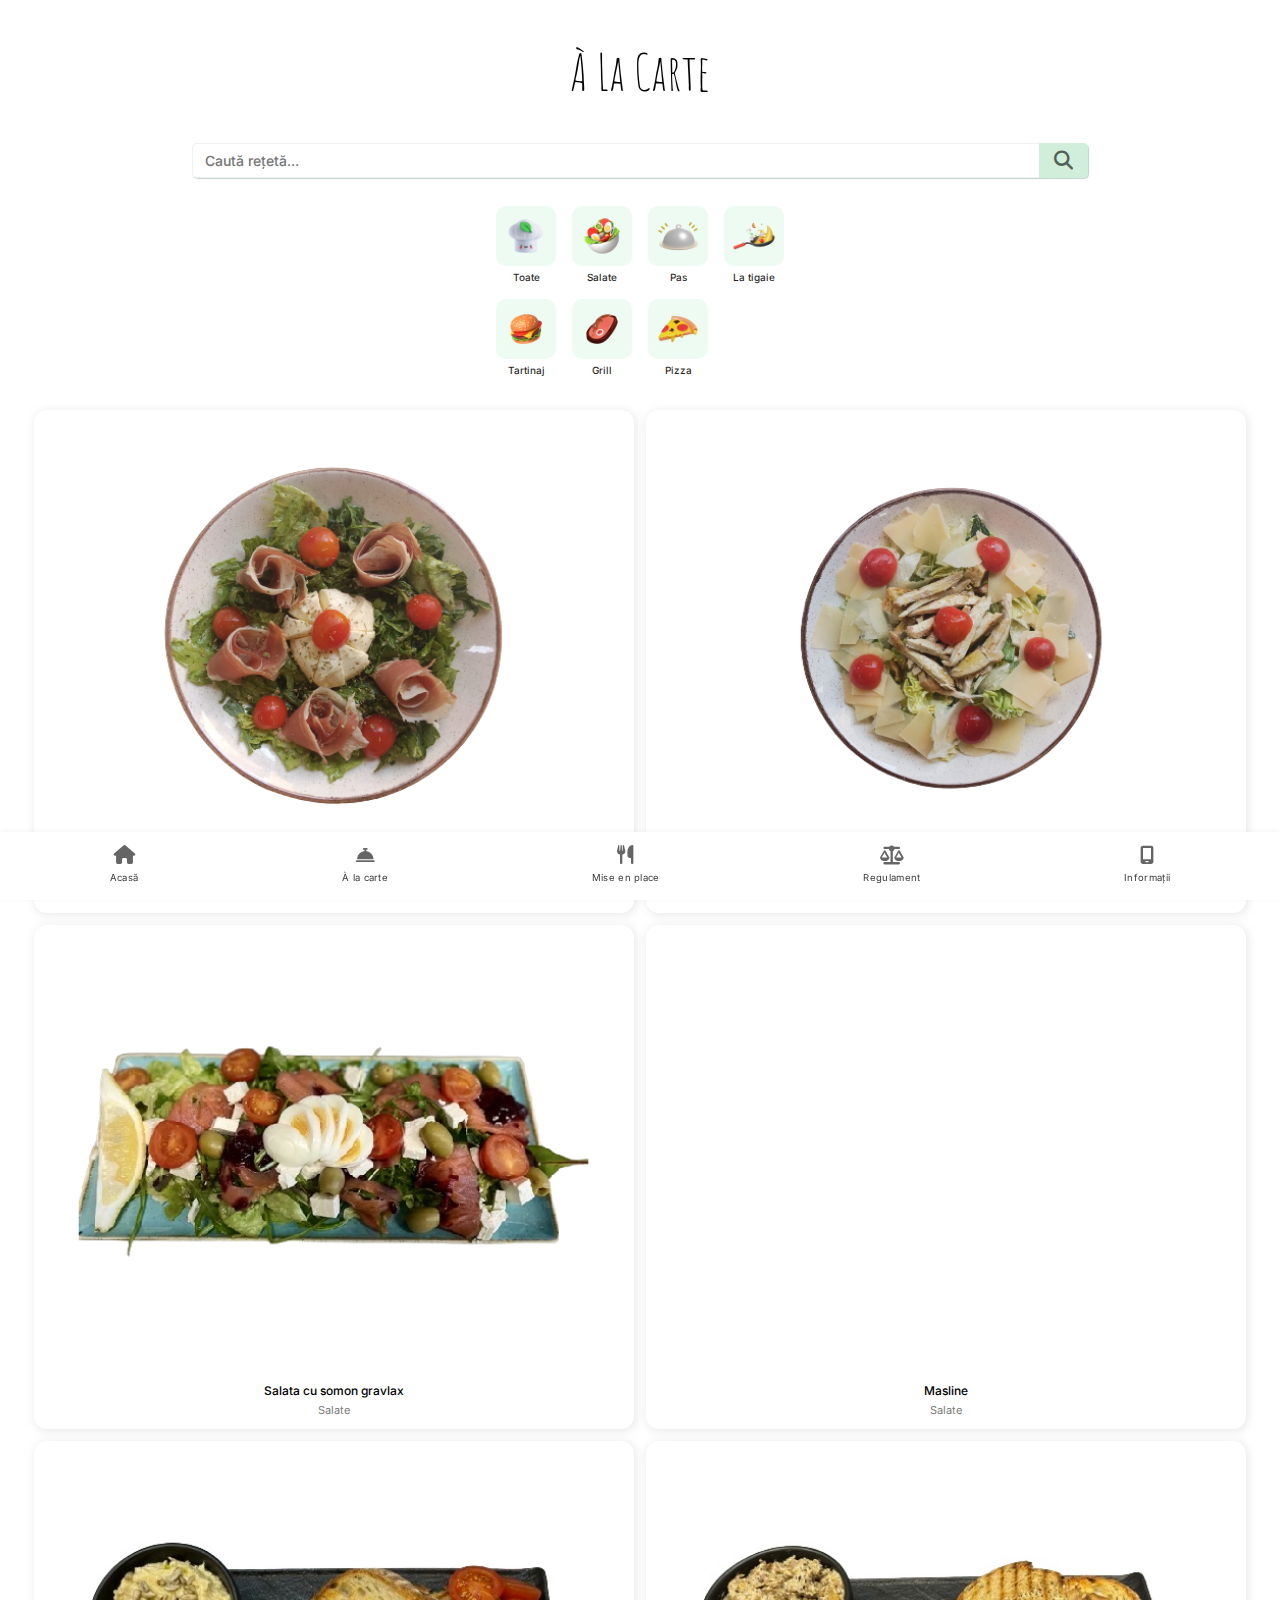
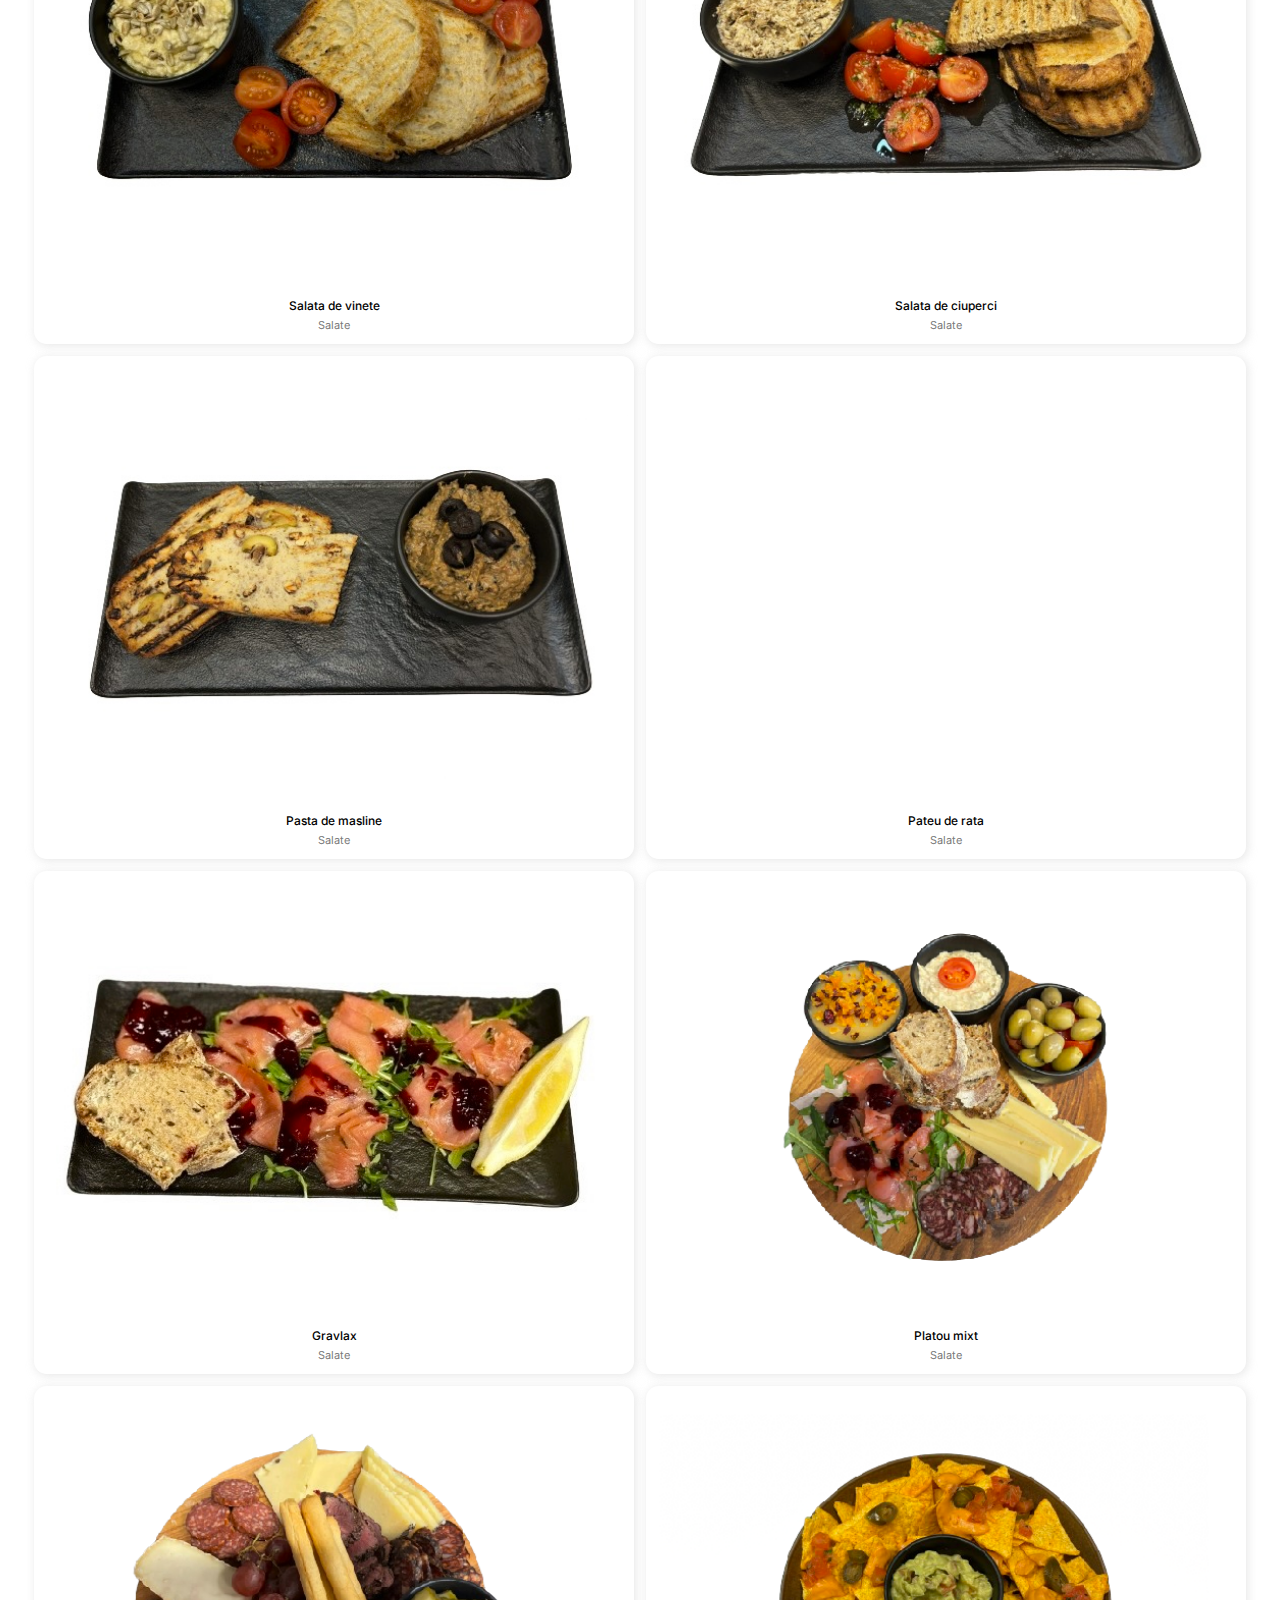
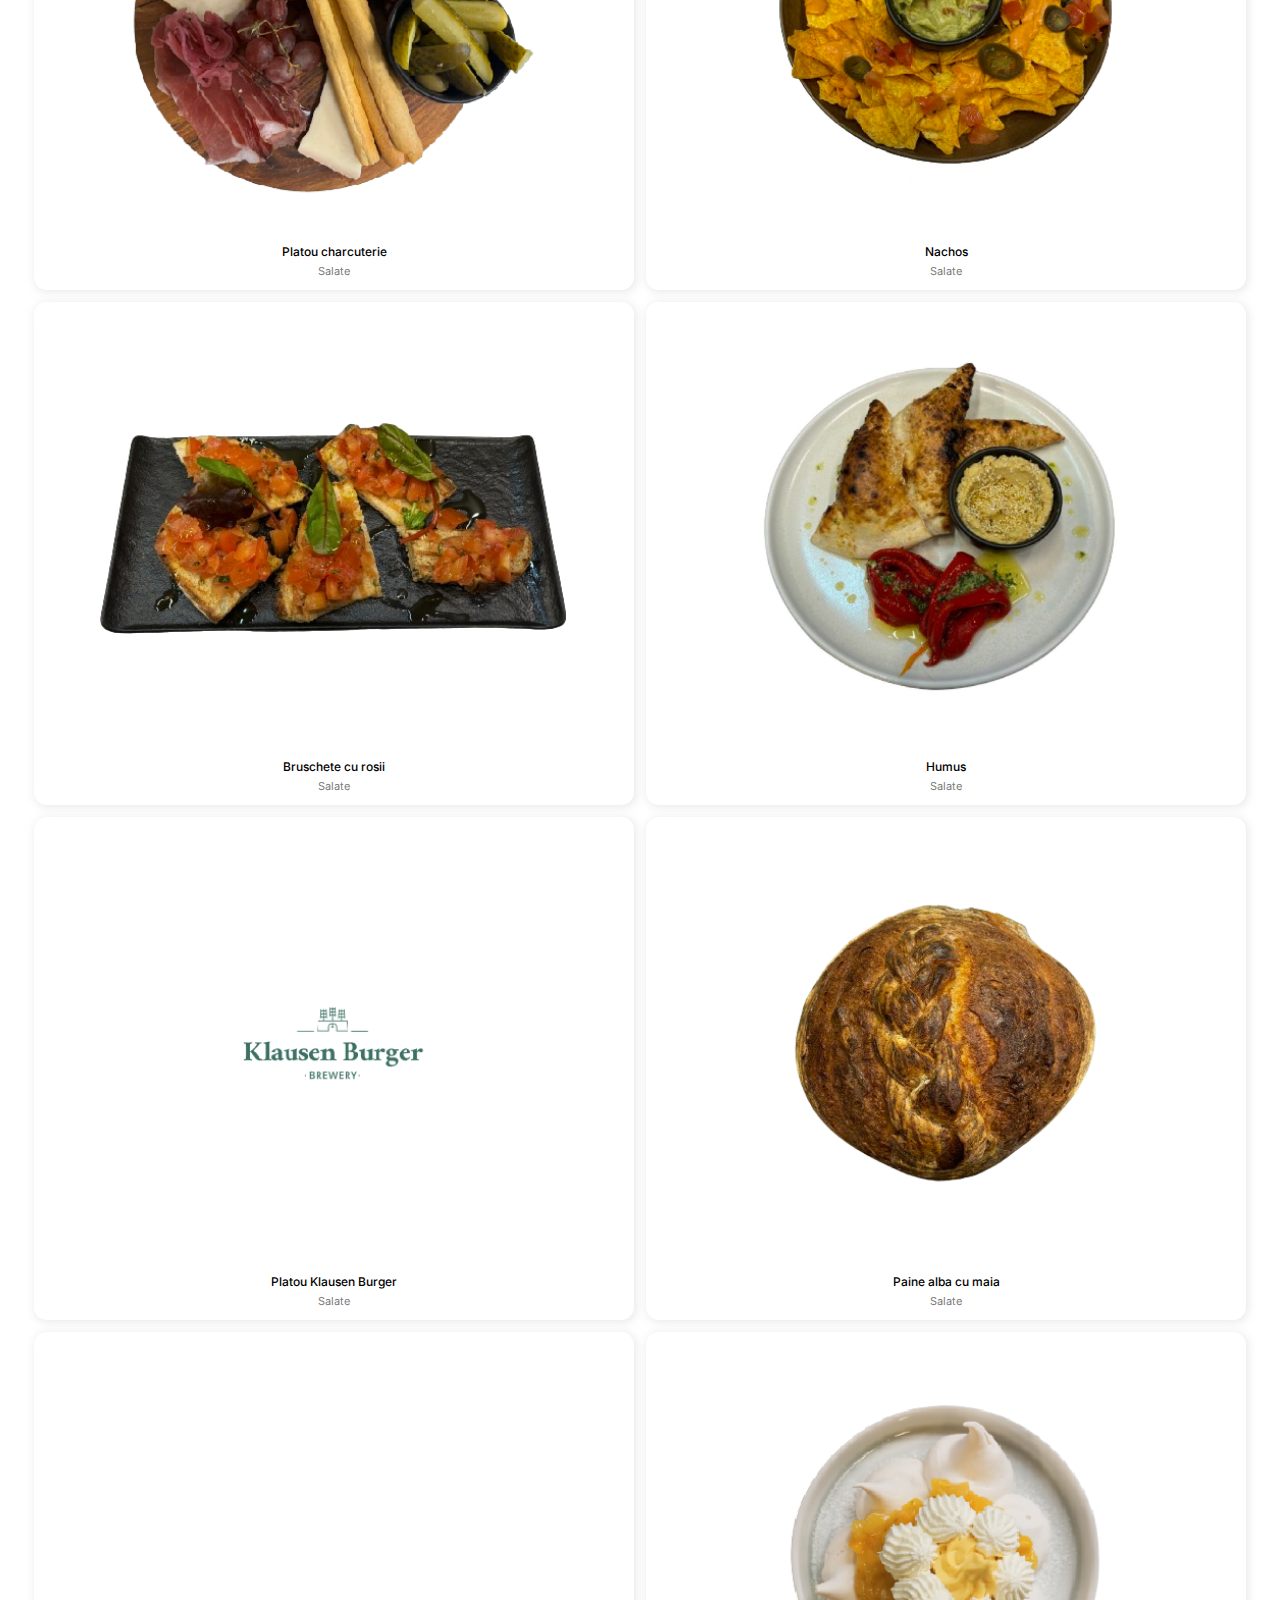
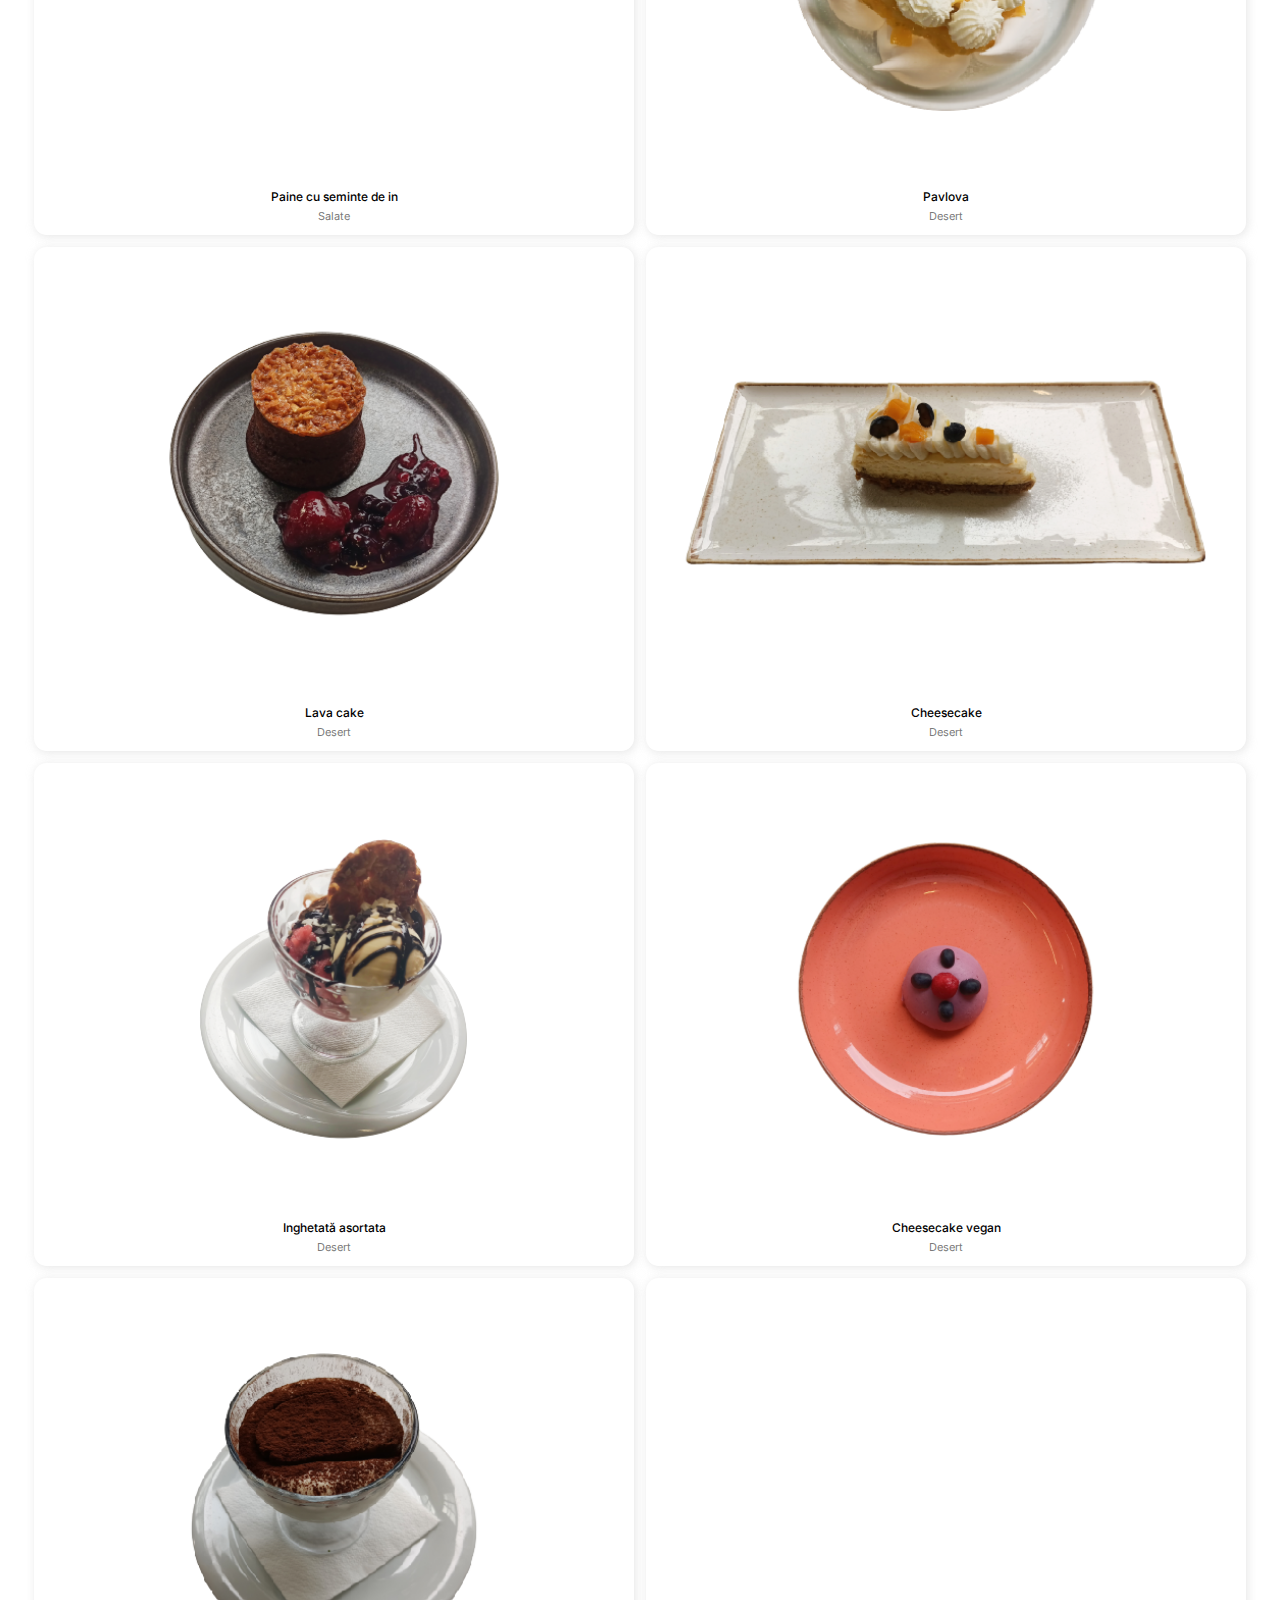
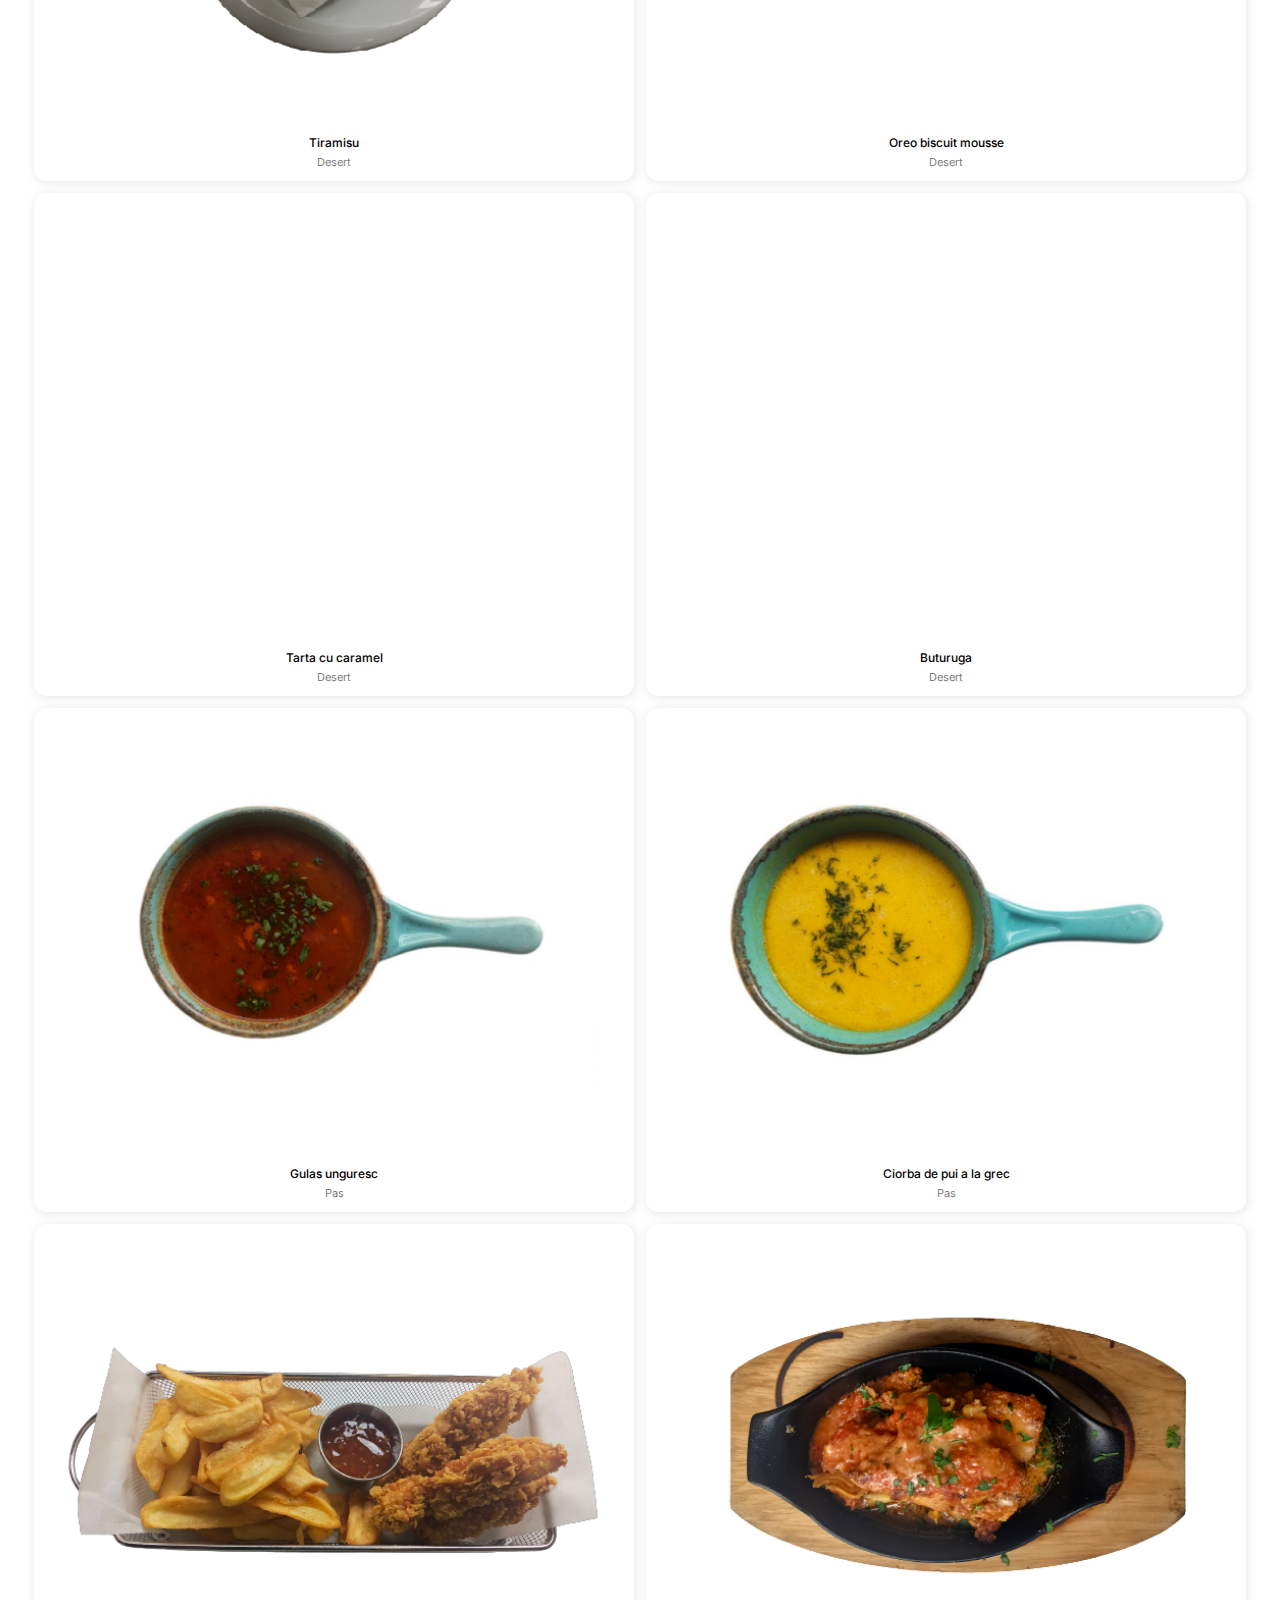
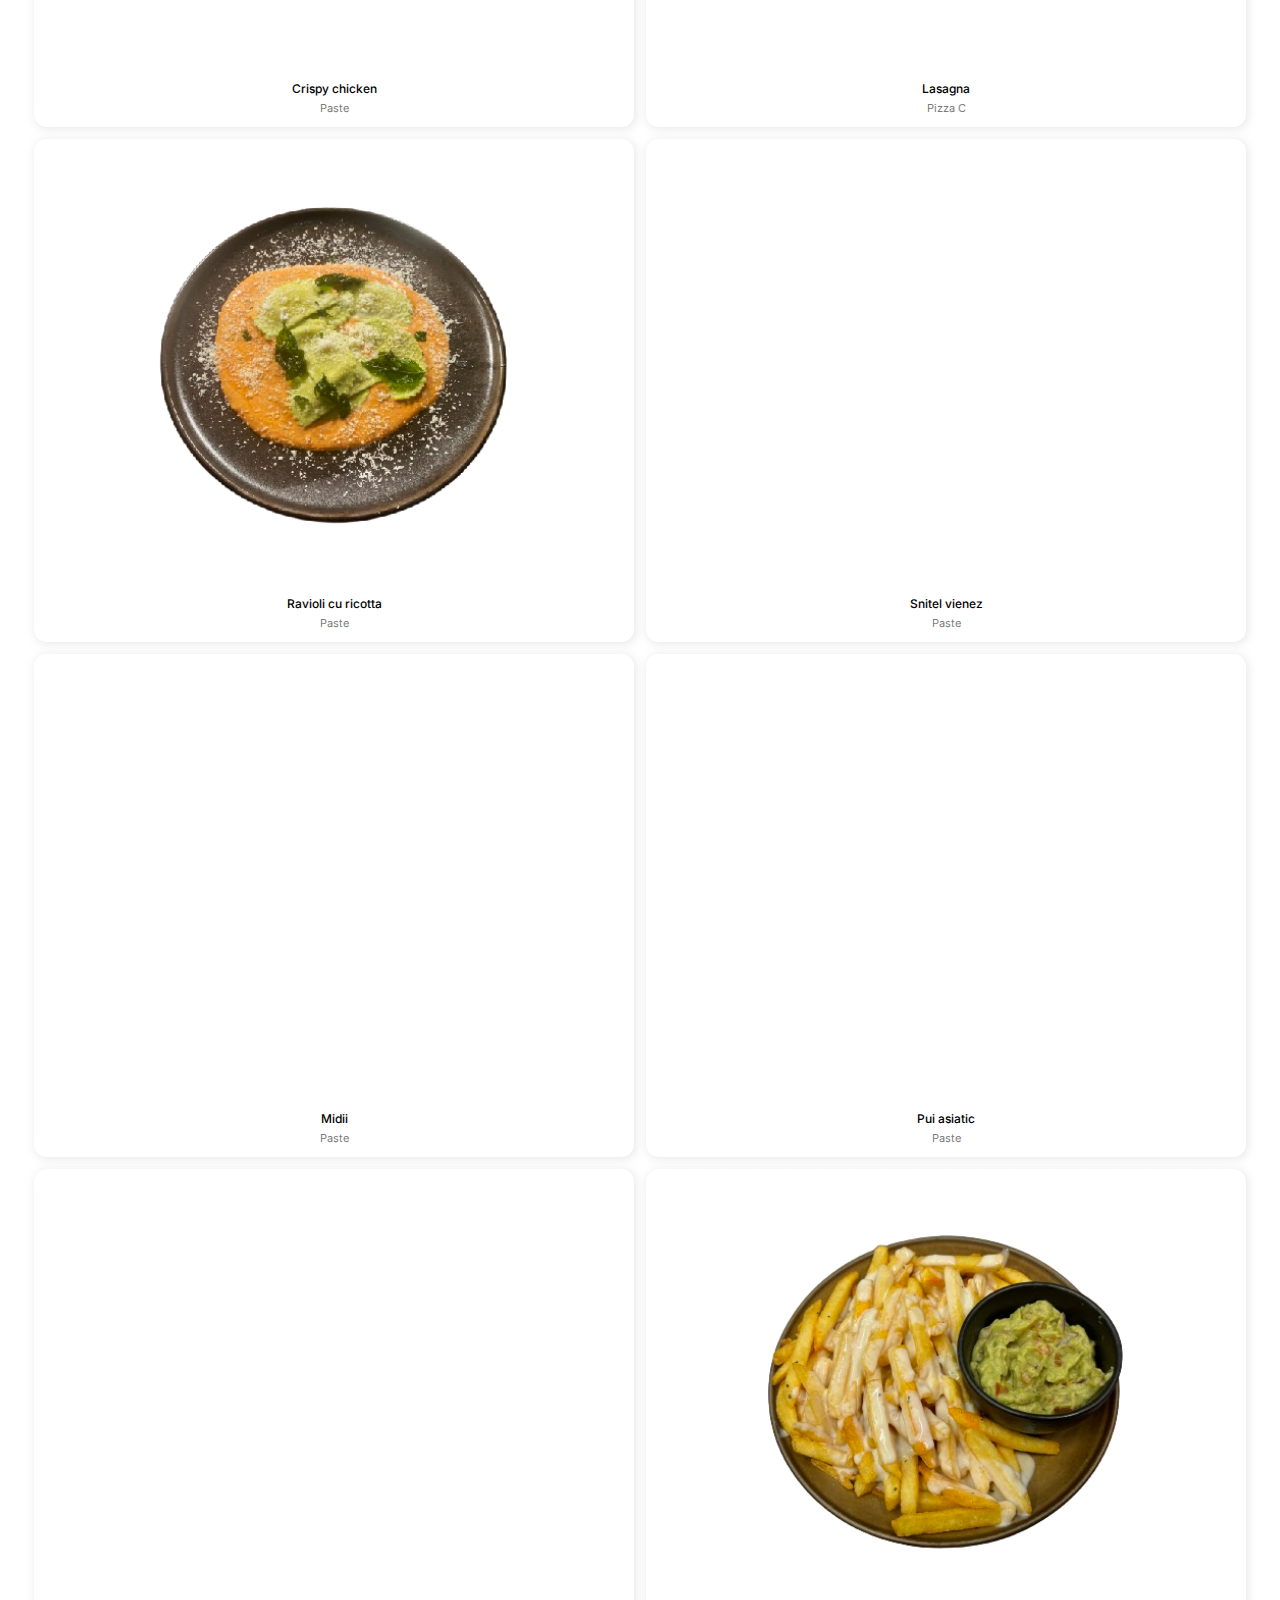
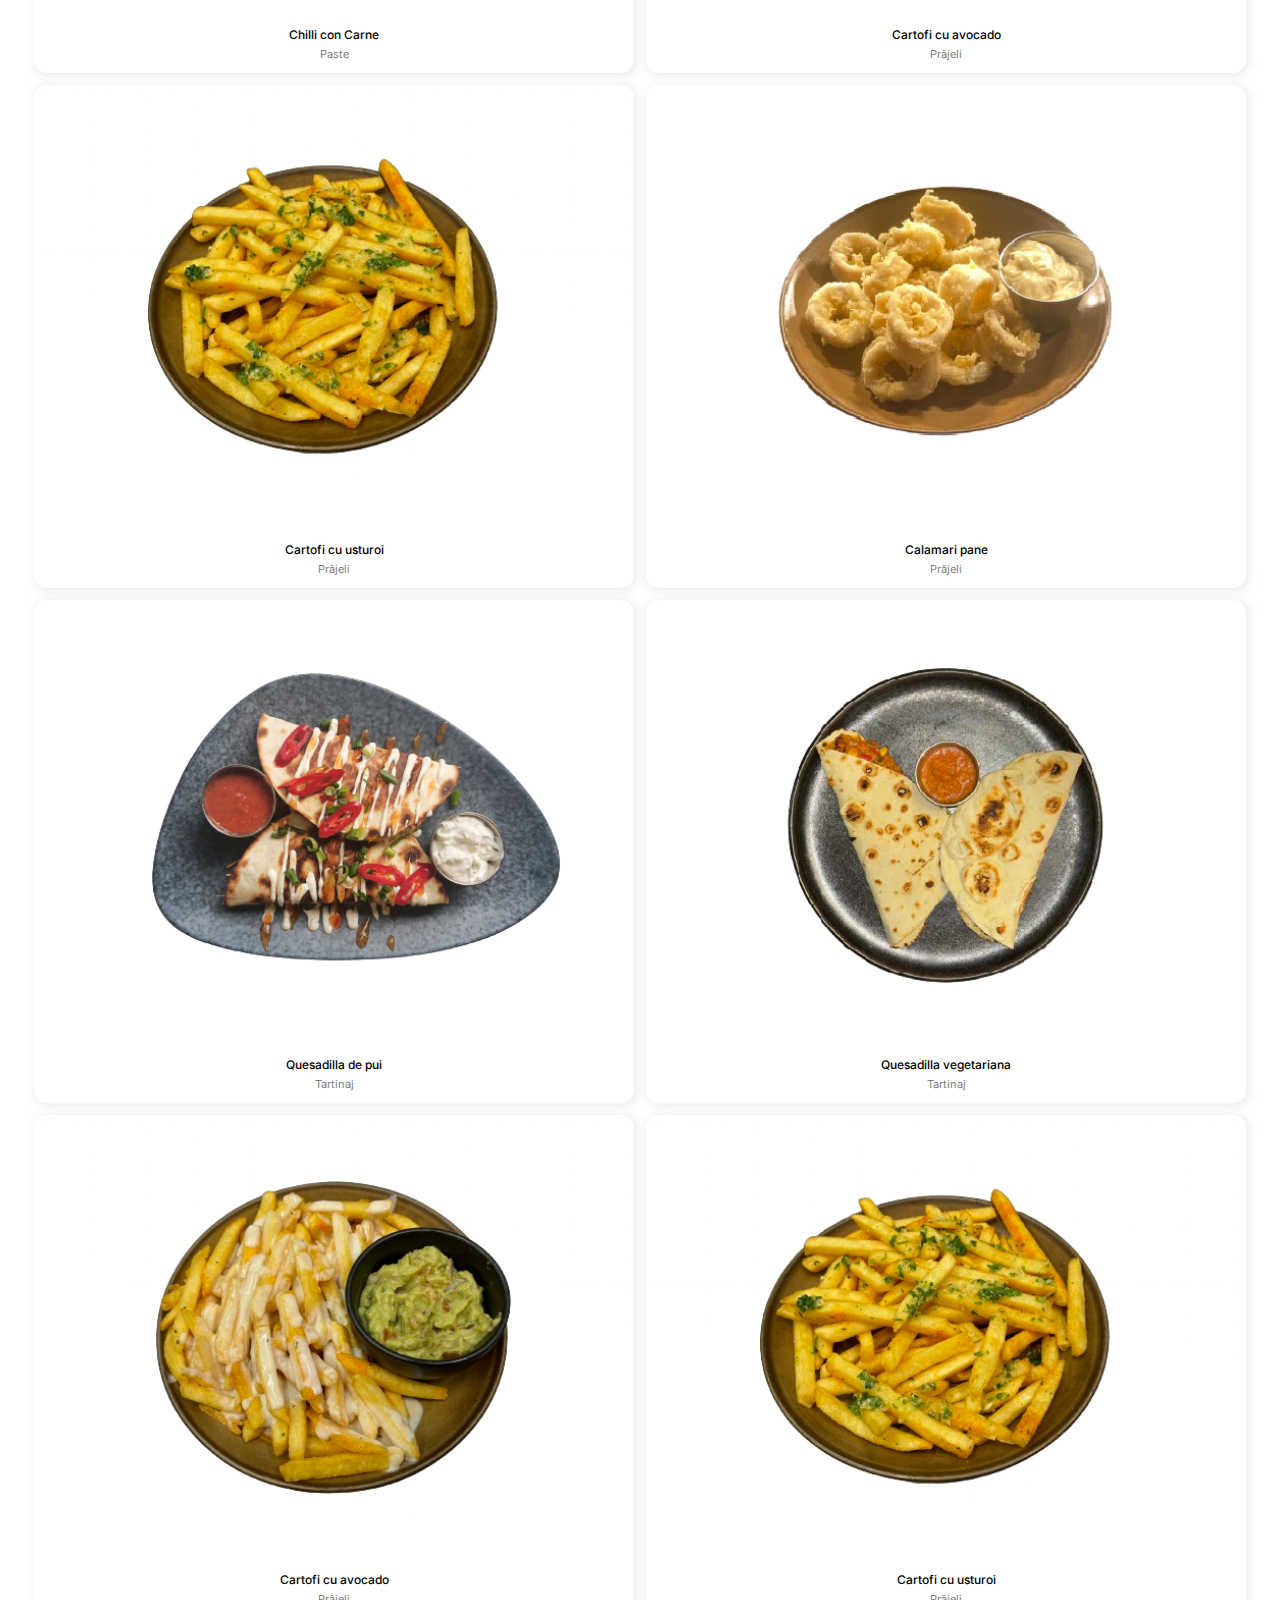
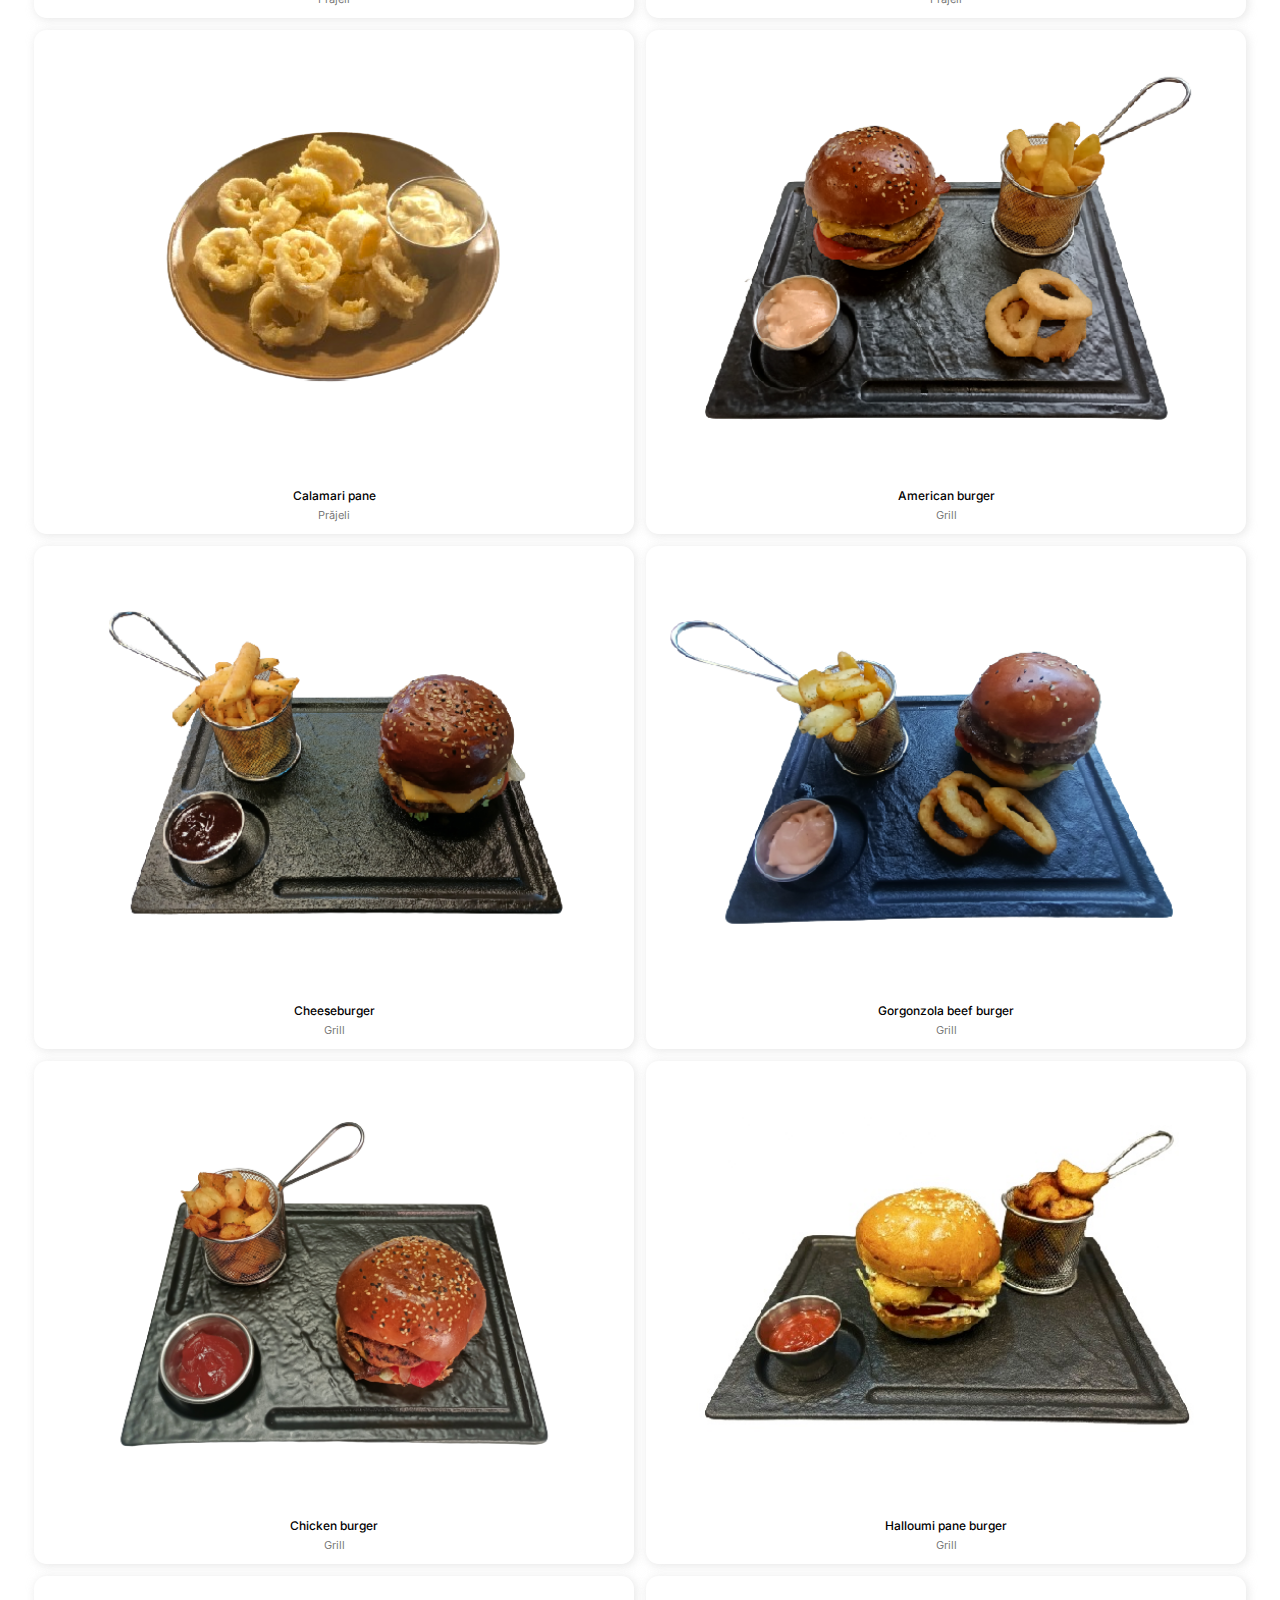
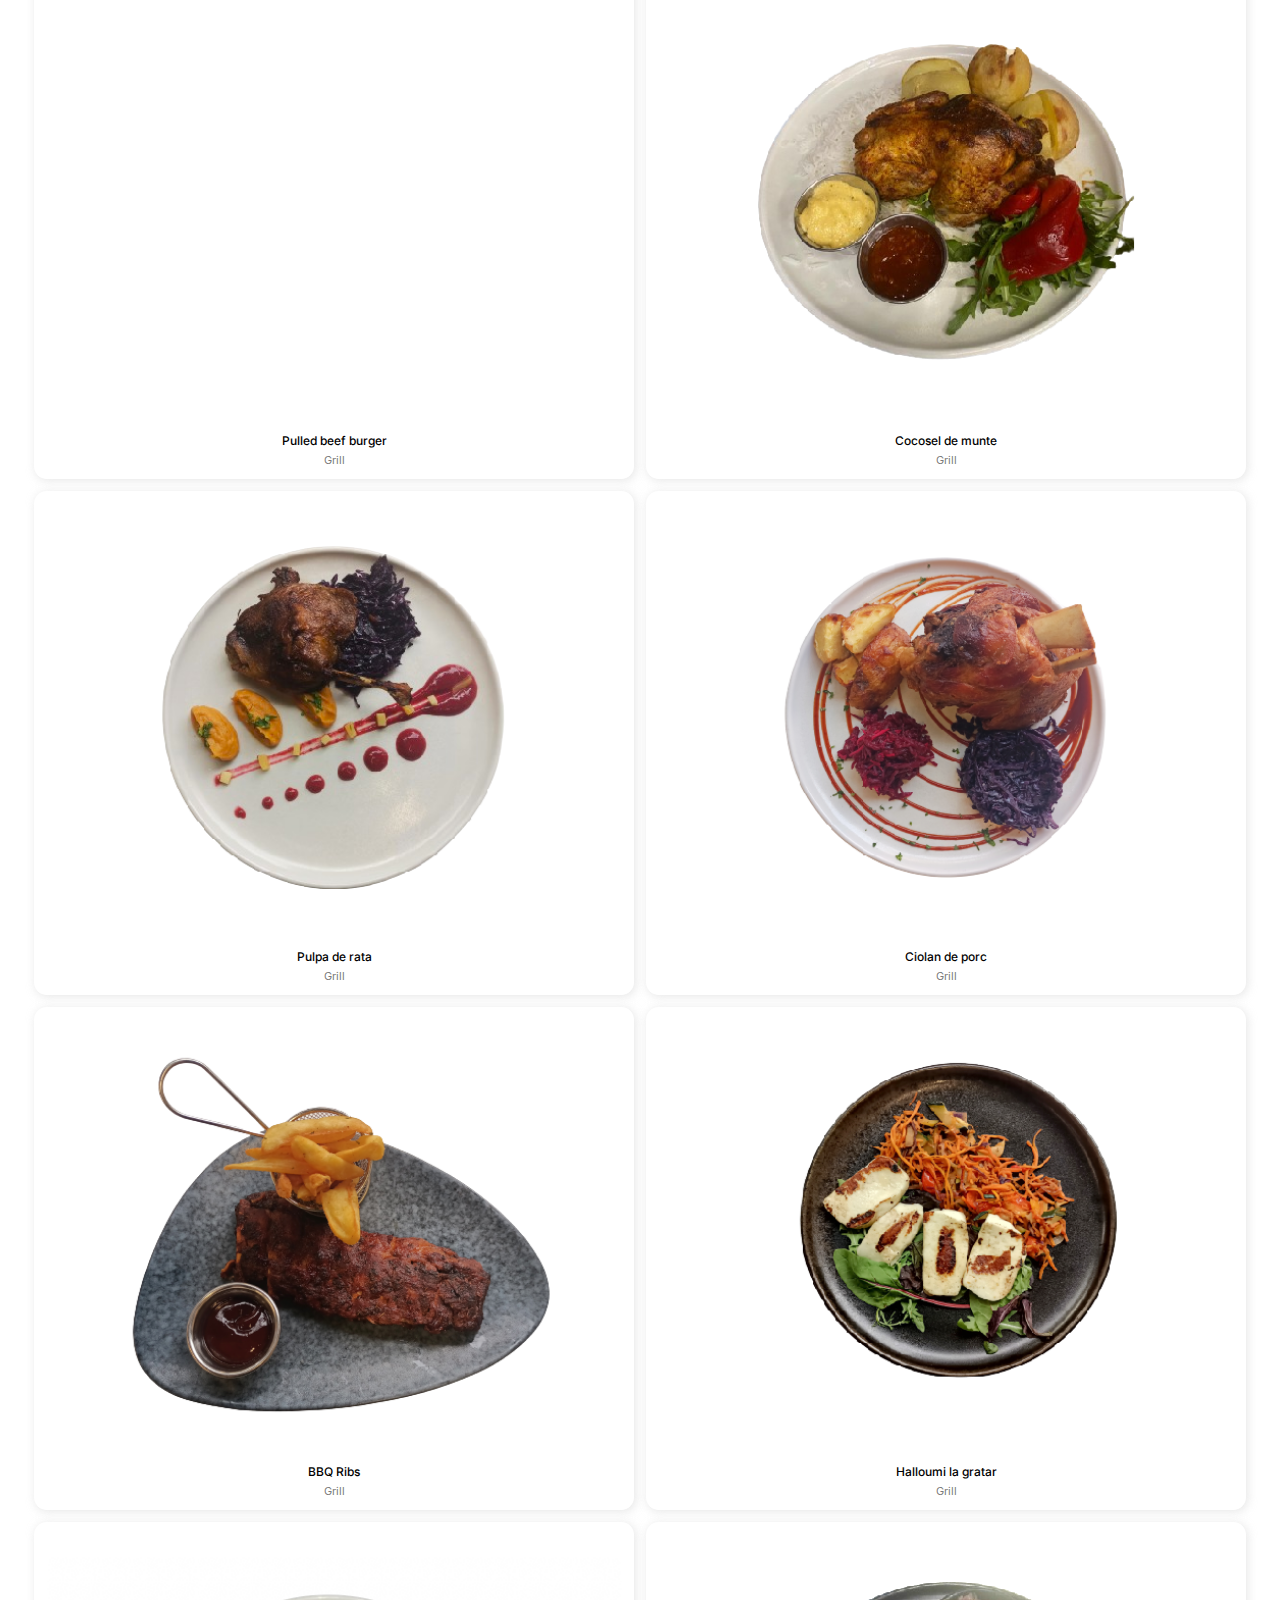
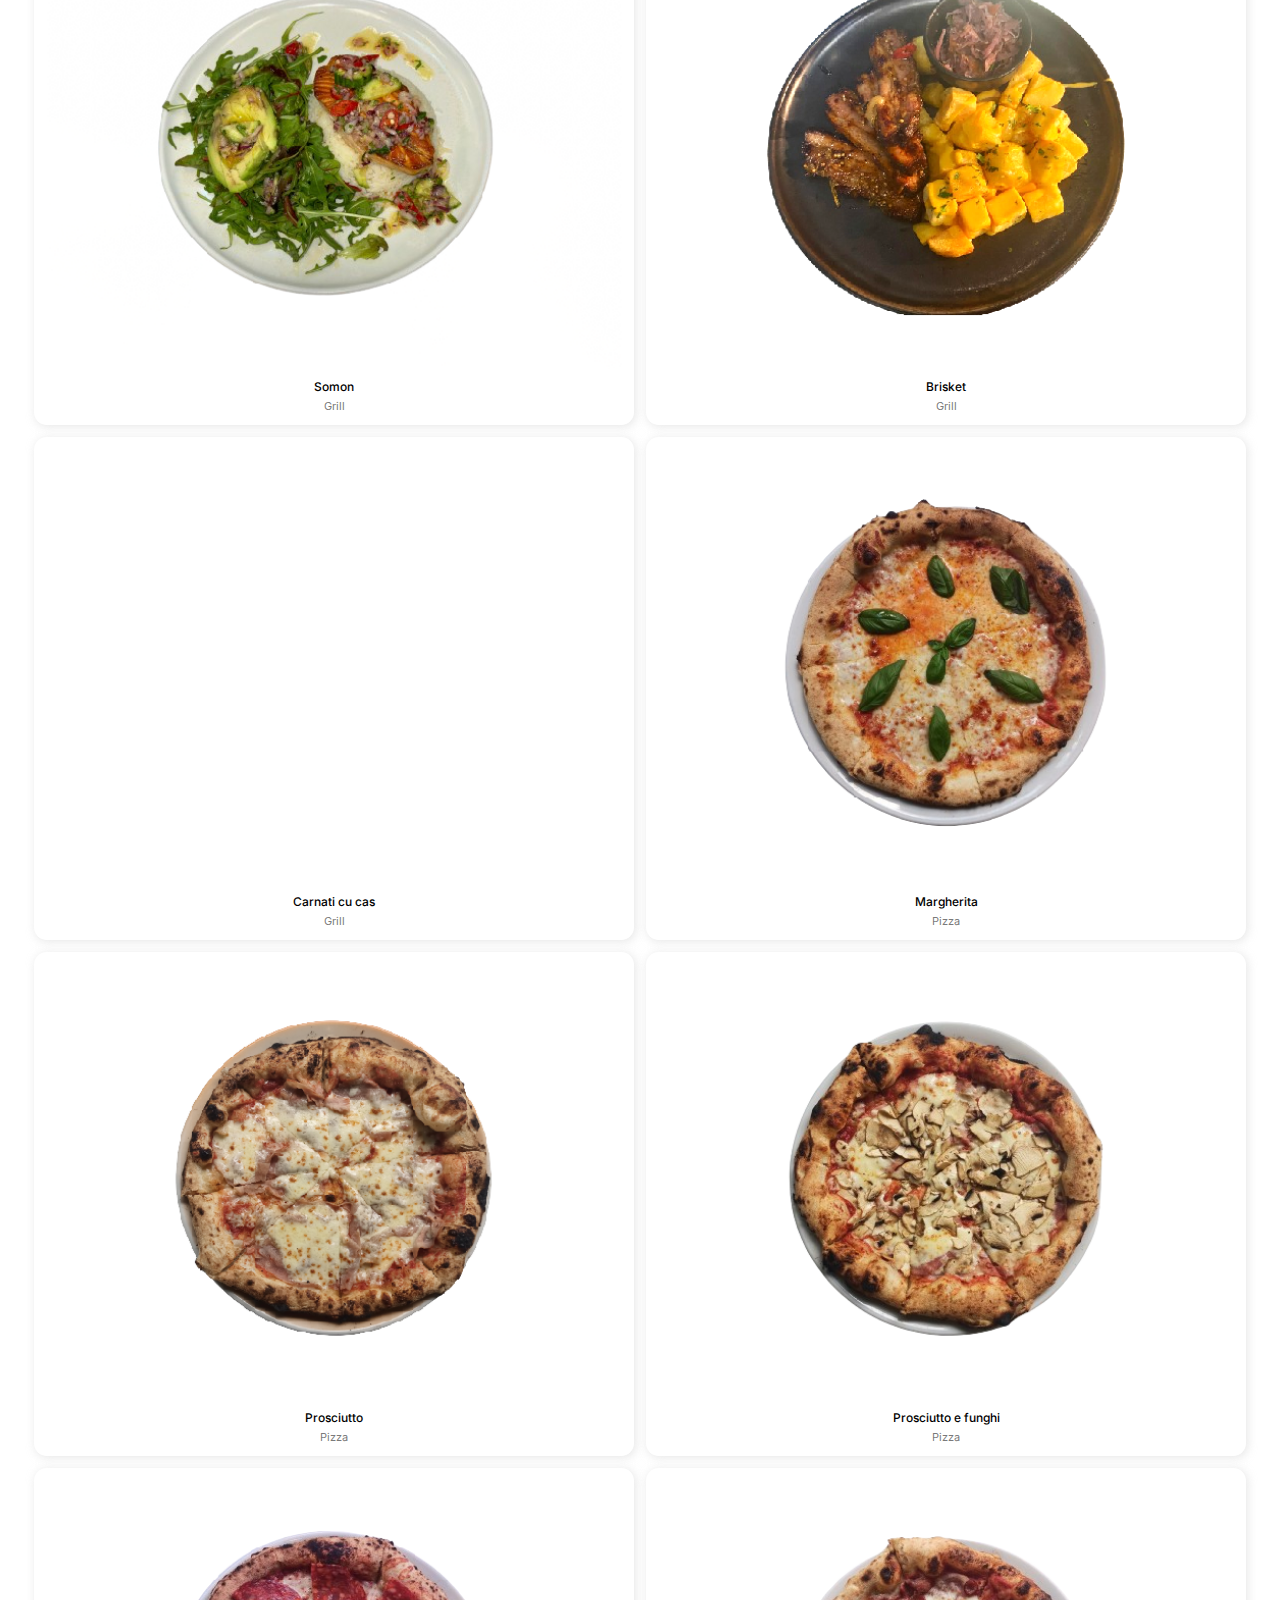
<file: pages/recipes/recipes.html>
<!DOCTYPE html>
<html lang="en">

<head>
    <meta charset="UTF-8">
    <meta http-equiv="X-UA-Compatible" content="IE=edge">
    <meta name="viewport" content="width=device-width, initial-scale=1.0">
    <link rel="icon" type="image/x-icon" href="">
    <title>kb-recipes</title>
    <link href="/styles.css" rel="stylesheet">
    <link rel="stylesheet" href="https://cdnjs.cloudflare.com/ajax/libs/font-awesome/6.1.0/css/all.min.css">
    <script src="/script.js" defer></script>
</head>

<style>
    .recipes {
        display: flex;
        flex-direction: column;
        width: 100%;
        height: 100vh;
        object-fit: cover;
        align-items: center;
        text-align: center;
    }

    h1 {
        font-size: 50px;
        padding: 40px 0 40px;
    }

    /* search button */

    .search {
        position: relative;
        display: block;
        width: 70%;
    }

    #search-input {
        border-radius: 5px;
        border: 1px solid rgba(60, 112, 99, 0.09);
        box-shadow: 1px 1px 0.9px 0px rgba(60, 112, 99, 0.31);
        padding: 8px 12px;
        font-size: 14px;
        width: 100%;
        overflow: hidden;
    }

    #search-button {
        padding: 8px 15px;
        font-size: 10px;
        background-color: #d0eeda;
        color: #fff;
        border: none;
        border-radius: 0 5px 5px 0;
        cursor: pointer;
        position: absolute;
        right: 0;
        top: 0;
    }


    /* filtering recipes */
    .filter-buttons {
        margin: 20px;
    }

    .filter-buttons li {
        list-style-type: none;
    }

    .filter-buttons ul {
        display: grid;
        grid-template-columns: repeat(4, 1fr);
        text-align: center;
    }

    .fill {
        display: flex;
        flex-direction: column;
        align-items: center;
        cursor: pointer;
        padding: 8px;
        padding-top: 8px;
    }

    .fill img {
        background-color: #EEFBF2;
        border-radius: 10px;
        padding: 8px;
        width: 60px;
        height: 60px;
        transition: ease-in .2s;
    }


    .icon-img {
        width: 100%;
        height: auto;
        cursor: pointer;
    }

    .fill img:hover {
        background-color: #BBEECA;
    }

    .txt {
        font-size: 10px;
        margin-top: 5px;
        color: rgba(0, 0, 0, 0.861);
        cursor: pointer;
        transition: ease-in .2s;
    }

    .txt:hover {
        color: black;
    }

    /* gallery recipes */

    .gallery {
        display: grid;
        grid-template-columns: repeat(2, 1fr);
        justify-content: center;
        align-items: center;
        text-align: center;
        margin: 0 28px;
        margin-bottom: 95px;
    }

    .container1 {
        border-radius: 12.727px;
        background: #FFF;
        box-shadow: 1.061px 1.061px 9.546px 0px rgba(224, 224, 224, 0.73);
        margin: 6px;
    }

    .container1:hover {
        box-shadow: 1.061px 1.061px 9.546px 0px rgba(186, 183, 183, 0.664);
    }

    .container1 img {
        width: 100%;
        height: auto;
        padding: 6px;
    }

    .text {
        font-size: 12px;
    }

    .sectie {
        color: rgba(85, 85, 85, 0.80);
        font-size: 11px;
        font-weight: 400;
        padding: 5px 0 12px;
    }
</style>

<body>

    <!--__________________________ recipes _________________________-->

    <section class="recipes" id="recipes">

        <div class="titlu">
            <h1>À La Carte</h1>
        </div>
        <!-- search bar -->
        <div class="search">
            <input type="text" id="search-input" placeholder="Caută rețetă...">
            <button id="search-button">
                <i class="fa-solid fa-magnifying-glass"></i>
            </button>
        </div>
        <!-- filter butons -->
        <div class="filter-buttons">
            <ul id="filter-btns">
                <li class="fill active-fill" data-target="all"><img src="/img/recipes/icons/all.png" class="icon-img">
                    <div class="txt">Toate</div>
                </li>
                <li class="fill" data-target="salate"><img src="/img/recipes/icons/salate.png" class="icon-img">
                    <div class="txt">Salate</div>
                </li>
                <li class="fill" data-target="pas"><img src="/img/recipes/icons/pas.png" class="icon-img">
                    <div class="txt">Pas</div>
                </li>
                <li class="fill" data-target="paste"><img src="/img/recipes/icons/pan.png" class="icon-img">
                    <div class="txt">La tigaie</div>
                </li>
                <li class="fill" data-target="tartinaj"><img src="/img/recipes/icons/tartinaj.png" class="icon-img">
                    <div class="txt">Tartinaj</div>
                </li>
                <li class="fill" data-target="grill"><img src="/img/recipes/icons/grill.png" class="icon-img">
                    <div class="txt">Grill</div>
                </li>
                <li class="fill" data-target="pizza"><img src="/img/recipes/icons/pizza.png" class="icon-img">
                    <div class="txt">Pizza</div>
                </li>
            </ul>
        </div>

        <!-- gallery recipes -->
        <div class="row">
            <div class="gallery">

                <!--_______________________________________________________ SALATE _______________________________________________________-->

                <!-- salata di bufala -->
                <div class="item" data-id="salate">
                    <div class="inner">
                        <div class="container1">
                            <a href="/pages/recipes/salate/di bufala.pdf">
                                <img src="/img/recipes/salate/di bufala.png" alt="salata di bufala" class="image">
                                <div class="overlay">
                                    <div class="text">Salata di bufala</div>
                                    <div class="sectie">Salate</div>
                                </div>
                            </a>
                        </div>
                    </div>
                </div>
                <!-- salata caesar -->
                <div class="item" data-id="salate">
                    <div class="inner">
                        <div class="container1">
                            <a href="/pages/recipes/salate/caesar.pdf">
                                <img src="/img/recipes/salate/salata caesar.png" alt="salata caesar" class="image">
                                <div class="overlay">
                                    <div class="text">Salata Caesar</div>
                                    <div class="sectie">Salate</div>
                                </div>
                            </a>
                        </div>
                    </div>
                </div>
                <!-- salata cu somon gravlax -->
                <div class="item" data-id="salate">
                    <div class="inner">
                        <div class="container1">
                            <img src="/img/recipes/salate/salata cu somon gravlax.png" alt="salata cu somon gravlax"
                                class="image">
                            <div class="overlay">
                                <div class="text">Salata cu somon gravlax</div>
                                <div class="sectie">Salate</div>
                            </div>
                        </div>
                    </div>
                </div>
                <!-- masline-->
                <div class="item" data-id="salate">
                    <div class="inner">
                        <div class="container1">
                            <img src="/img/recipes/salate/img.png" alt="" class="image">
                            <div class="overlay">
                                <div class="text">Masline</div>
                                <div class="sectie">Salate</div>
                            </div>
                        </div>
                    </div>
                </div>
                <!-- salata de vinete -->
                <div class="item" data-id="salate">
                    <div class="inner">
                        <div class="container1">
                            <a href="/pages/recipes/salate/vinete.pdf">
                                <img src="/img/recipes/salate/salata de vinete.png" alt="salata de vinete"
                                    class="image">
                                <div class="overlay">
                                    <div class="text">Salata de vinete</div>
                                    <div class="sectie">Salate</div>
                                </div>
                            </a>
                        </div>
                    </div>
                </div>
                <!-- salata de ciuperci -->
                <div class="item" data-id="salate">
                    <div class="inner">
                        <div class="container1">
                            <img src="/img/recipes/salate/pasta de ciuperci.png" alt="pasta de ciuperci" class="image">
                            <div class="overlay">
                                <div class="text">Salata de ciuperci</div>
                                <div class="sectie">Salate</div>
                            </div>
                        </div>
                    </div>
                </div>
                <!-- pasta de masline -->
                <div class="item" data-id="salate">
                    <div class="inner">
                        <div class="container1">
                            <img src="/img/recipes/salate/pasta de masline.png" alt="pasta de masline" class="image">
                            <div class="overlay">
                                <div class="text">Pasta de masline</div>
                                <div class="sectie">Salate</div>
                            </div>
                        </div>
                    </div>
                </div>
                <!-- pateu de rata-->
                <div class="item" data-id="salate">
                    <div class="inner">
                        <div class="container1">
                            <img src="/img/recipes/salate/img.png" alt="" class="image">
                            <div class="overlay">
                                <div class="text">Pateu de rata</div>
                                <div class="sectie">Salate</div>
                            </div>
                        </div>
                    </div>
                </div>
                <!-- gravlax -->
                <div class="item" data-id="salate">
                    <div class="inner">
                        <div class="container1">
                            <img src="/img/recipes/salate/gravlax.png" alt="gravlax" class="image">
                            <div class="overlay">
                                <div class="text">Gravlax</div>
                                <div class="sectie">Salate</div>
                            </div>
                        </div>
                    </div>
                </div>
                <!-- platou mixt -->
                <div class="item" data-id="salate">
                    <div class="inner">
                        <div class="container1">
                            <a href="/pages/recipes/salate/platou mixt.pdf">
                                <img src="/img/recipes/salate/platou mixt.png" alt="platou mixt" class="image">
                                <div class="overlay">
                                    <div class="text">Platou mixt</div>
                                    <div class="sectie">Salate</div>
                                </div>
                            </a>
                        </div>
                    </div>
                </div>
                <!-- platou charcuterie -->
                <div class="item" data-id="salate">
                    <div class="inner">
                        <div class="container1">
                            <a href="/pages/recipes/salate/charcuterie.pdf">
                                <img src="/img/recipes/salate/platou charcuterie.png" alt="platou charcuterie"
                                    class="image">
                                <div class="overlay">
                                    <div class="text">Platou charcuterie</div>
                                    <div class="sectie">Salate</div>
                                </div>
                            </a>
                        </div>
                    </div>
                </div>
                <!-- nachos -->
                <div class="item" data-id="salate">
                    <div class="inner">
                        <div class="container1">
                            <a href="/pages/recipes/salate/nachos.pdf">
                                <img src="/img/recipes/salate/nachos.png" alt="nachos" class="image">
                                <div class="overlay">
                                    <div class="text">Nachos</div>
                                    <div class="sectie">Salate</div>
                                </div>
                            </a>
                        </div>
                    </div>
                </div>
                <!-- bruschete cu rosii -->
                <div class="item" data-id="salate">
                    <div class="inner">
                        <div class="container1">
                            <a href="/pages/recipes/salate/rosii bruschete.pdf">
                                <img src="/img/recipes/salate/bruschete.png" alt="bruschete cu rosii" class="image">
                                <div class="overlay">
                                    <div class="text">Bruschete cu rosii</div>
                                    <div class="sectie">Salate</div>
                                </div>
                            </a>
                        </div>
                    </div>
                </div>
                <!-- humus -->
                <div class="item" data-id="salate">
                    <div class="inner">
                        <div class="container1">
                            <a href="/pages/recipes/salate/humus.pdf">
                                <img src="/img/recipes/salate/humus.jpeg" alt="humus" class="image">
                                <div class="overlay">
                                    <div class="text">Humus</div>
                                    <div class="sectie">Salate</div>
                                </div>
                            </a>
                        </div>
                    </div>
                </div>
                <!-- platou klausen burger-->
                <div class="item" data-id="salate">
                    <div class="inner">
                        <div class="container1">
                            <img src="/img/recipes/salate/logo.png" alt="platou klausen burger" class="image">
                            <div class="overlay">
                                <div class="text">Platou Klausen Burger</div>
                                <div class="sectie">Salate</div>
                            </div>
                        </div>
                    </div>
                </div>
                <!-- paine alba cu maia-->
                <div class="item" data-id="salate">
                    <div class="inner">
                        <div class="container1">
                            <img src="/img/recipes/salate/paine alba.png" alt="" class="image">
                            <div class="overlay">
                                <div class="text">Paine alba cu maia</div>
                                <div class="sectie">Salate</div>
                            </div>
                        </div>
                    </div>
                </div>
                <!-- paine neagră cu seminte de in -->
                <div class="item" data-id="salate">
                    <div class="inner">
                        <div class="container1">
                            <img src="/img/recipes/salate/img.png" alt="" class="image">
                            <div class="overlay">
                                <div class="text">Paine cu seminte de in</div>
                                <div class="sectie">Salate</div>
                            </div>
                        </div>
                    </div>
                </div>

                <!--_______________________________________________________ SALATE / DESERT _______________________________________________________-->

                <!-- pavlova -->
                <div class="item" data-id="salate">
                    <div class="inner">
                        <div class="container1">
                            <img src="/img/recipes/desert/pavlova.png" alt="pavlova" class="image">
                            <div class="overlay">
                                <div class="text">Pavlova</div>
                                <div class="sectie">Desert</div>
                            </div>
                        </div>
                    </div>
                </div>
                <!-- lava cake -->
                <div class="item" data-id="salate">
                    <div class="inner">
                        <div class="container1">
                            <img src="/img/recipes/desert/lava cake.png" alt="lava cake" class="image">
                            <div class="overlay">
                                <div class="text">Lava cake</div>
                                <div class="sectie">Desert</div>
                            </div>
                        </div>
                    </div>
                </div>
                <!-- cheesecake -->
                <div class="item" data-id="salate">
                    <div class="inner">
                        <div class="container1">
                            <img src="/img/recipes/desert/cheesecake.png" alt="cheesecake" class="image">
                            <div class="overlay">
                                <div class="text">Cheesecake</div>
                                <div class="sectie">Desert</div>
                            </div>
                        </div>
                    </div>
                </div>
                <!-- inghetata asortata -->
                <div class="item" data-id="salate">
                    <div class="inner">
                        <div class="container1">
                            <img src="/img/recipes/desert/inghetata asortata.png" alt="inghetata" class="image">
                            <div class="overlay">
                                <div class="text">Inghetată asortata</div>
                                <div class="sectie">Desert</div>
                            </div>
                        </div>
                    </div>
                </div>
                <!-- cheesecake vegan -->
                <div class="item" data-id="salate">
                    <div class="inner">
                        <div class="container1">
                            <img src="/img/recipes/desert/cheesecake vegan.png" alt="cheesecake vegan" class="image">
                            <div class="overlay">
                                <div class="text">Cheesecake vegan</div>
                                <div class="sectie">Desert</div>
                            </div>
                        </div>
                    </div>
                </div>
                <!-- tiramisu -->
                <div class="item" data-id="salate">
                    <div class="inner">
                        <div class="container1">
                            <img src="/img/recipes/desert/tiramisu.png" alt="tiramisu" class="image">
                            <div class="overlay">
                                <div class="text">Tiramisu</div>
                                <div class="sectie">Desert</div>
                            </div>
                        </div>
                    </div>
                </div>
                <!-- tort oreo -->
                <div class="item" data-id="salate">
                    <div class="inner">
                        <div class="container1">
                            <img src="/img/recipes/desert/img.png" alt="oreo" class="image">
                            <div class="overlay">
                                <div class="text">Oreo biscuit mousse</div>
                                <div class="sectie">Desert</div>
                            </div>
                        </div>
                    </div>
                </div>
                <!-- tarta cu caramel -->
                <div class="item" data-id="salate">
                    <div class="inner">
                        <div class="container1">
                            <img src="/img/recipes/desert/img.png" alt="" class="image">
                            <div class="overlay">
                                <div class="text">Tarta cu caramel</div>
                                <div class="sectie">Desert</div>
                            </div>
                        </div>
                    </div>
                </div>
                <!-- buturuga -->
                <div class="item" data-id="salate">
                    <div class="inner">
                        <div class="container1">
                            <img src="/img/recipes/desert/img.png" alt="" class="image">
                            <div class="overlay">
                                <div class="text">Buturuga</div>
                                <div class="sectie">Desert</div>
                            </div>
                        </div>
                    </div>
                </div>

                <!--________________________________________________________ PAS ________________________________________________________-->

                <!-- gulas unguresc -->
                <div class="item" data-id="pas">
                    <div class="inner">
                        <div class="container1">
                            <img src="/img/recipes/pas/gulas unguresc.png" alt="gulas unguresc" class="image">
                            <div class="overlay">
                                <div class="text">Gulas unguresc</div>
                                <div class="sectie">Pas</div>
                            </div>
                        </div>
                    </div>
                </div>
                <!-- ciorba de pui a la grec -->
                <div class="item" data-id="pas">
                    <div class="inner">
                        <div class="container1">
                            <img src="/img/recipes/pas/a la grec.png" alt="a la grec" class="image">
                            <div class="overlay">
                                <div class="text">Ciorba de pui a la grec</div>
                                <div class="sectie">Pas</div>
                            </div>
                        </div>
                    </div>
                </div>

                <!--_________________________________________________________ La TIGAIE _________________________________________________________-->

                <!-- crispy chicken -->
                <div class="item" data-id="paste">
                    <div class="inner">
                        <div class="container1">
                            <img src="/img/recipes/paste/crispy chicken.png" alt="crispy chicken" class="image">
                            <div class="overlay">
                                <div class="text">Crispy chicken</div>
                                <div class="sectie">Paste</div>
                            </div>
                        </div>
                    </div>
                </div>
                <!-- lasagna -->
                <div class="item" data-id="paste">
                    <div class="inner">
                        <div class="container1">
                            <img src="/img/recipes/paste/lasagna.png" alt="lasagna" class="image">
                            <div class="overlay">
                                <div class="text">Lasagna</div>
                                <div class="sectie">Pizza C</div>
                            </div>
                        </div>
                    </div>
                </div>
                <!-- ravioli cu ricotta -->
                <div class="item" data-id="paste">
                    <div class="inner">
                        <div class="container1">
                            <img src="/img/recipes/paste/ravioli cu ricotta.png" alt="ravioli cu ricotta" class="image">
                            <div class="overlay">
                                <div class="text">Ravioli cu ricotta</div>
                                <div class="sectie">Paste</div>
                            </div>
                        </div>
                    </div>
                </div>
                <!-- snitel vienez -->
                <div class="item" data-id="paste">
                    <div class="inner">
                        <div class="container1">
                            <img src="/img/recipes/paste/img.png" alt="snitel vienez" class="image">
                            <div class="overlay">
                                <div class="text">Snitel vienez</div>
                                <div class="sectie">Paste</div>
                            </div>
                        </div>
                    </div>
                </div>
                <!-- midii -->
                <div class="item" data-id="paste">
                    <div class="inner">
                        <div class="container1">
                            <img src="/img/recipes/paste/img.png" alt="" class="image">
                            <div class="overlay">
                                <div class="text">Midii</div>
                                <div class="sectie">Paste</div>
                            </div>
                        </div>
                    </div>
                </div>
                <!-- pui asiatic -->
                <div class="item" data-id="paste">
                    <div class="inner">
                        <div class="container1">
                            <img src="/img/recipes/paste/img.png" alt="" class="image">
                            <div class="overlay">
                                <div class="text">Pui asiatic</div>
                                <div class="sectie">Paste</div>
                            </div>
                        </div>
                    </div>
                </div>
                <!-- chilli con carne -->
                <div class="item" data-id="paste">
                    <div class="inner">
                        <div class="container1">
                            <img src="/img/recipes/fried/img.png" alt="chilli con carne" class="image">
                            <div class="overlay">
                                <div class="text">Chilli con Carne</div>
                                <div class="sectie">Paste</div>
                            </div>
                        </div>
                    </div>
                </div>

                <!--______________________________________________________ LA TIGAIE / PRĂJELI ______________________________________________________-->

                <!-- cartofi cu avocado -->
                <div class="item" data-id="prajeli">
                    <div class="inner">
                        <div class="container1">
                            <img src="/img/recipes/fried/cartofi cu avocado.png" alt="cartofi cu avocado" class="image">
                            <div class="overlay">
                                <div class="text">Cartofi cu avocado</div>
                                <div class="sectie">Prăjeli</div>
                            </div>
                        </div>
                    </div>
                </div>
                <!-- cartofi cu usturoi -->
                <div class="item" data-id="prajeli">
                    <div class="inner">
                        <div class="container1">
                            <img src="/img/recipes/fried/cartofi cu usturoi.png" alt="cartofi cu usturoi" class="image">
                            <div class="overlay">
                                <div class="text">Cartofi cu usturoi</div>
                                <div class="sectie">Prăjeli</div>
                            </div>
                        </div>
                    </div>
                </div>
                <!-- calamari pane -->
                <div class="item" data-id="prajeli">
                    <div class="inner">
                        <div class="container1">
                            <img src="/img/recipes/fried/calamari pane.png" alt="calamari pane" class="image">
                            <div class="overlay">
                                <div class="text">Calamari pane</div>
                                <div class="sectie">Prăjeli</div>
                            </div>
                        </div>
                    </div>
                </div>

                <!--_____________________________________________________ TARTINAJ _____________________________________________________-->

                <!-- quesadilla de pui -->
                <div class="item" data-id="tartinaj">
                    <div class="inner">
                        <div class="container1">
                            <img src="/img/recipes/tartinaj/quesadilla.png" alt="quesadilla de pui" class="image">
                            <div class="overlay">
                                <div class="text">Quesadilla de pui</div>
                                <div class="sectie">Tartinaj</div>
                            </div>
                        </div>
                    </div>
                </div>
                <!-- quesadilla vegetariana -->
                <div class="item" data-id="tartinaj">
                    <div class="inner">
                        <div class="container1">
                            <img src="/img/recipes/tartinaj/quesadilla vegetariana.png" alt="" class="image">
                            <div class="overlay">
                                <div class="text">Quesadilla vegetariana</div>
                                <div class="sectie">Tartinaj</div>
                            </div>
                        </div>
                    </div>
                </div>

                <!--______________________________________________________ PRĂJELI ______________________________________________________-->

                <!-- cartofi cu avocado -->
                <div class="item" data-id="prajeli">
                    <div class="inner">
                        <div class="container1">
                            <img src="/img/recipes/fried/cartofi cu avocado.png" alt="cartofi cu avocado" class="image">
                            <div class="overlay">
                                <div class="text">Cartofi cu avocado</div>
                                <div class="sectie">Prăjeli</div>
                            </div>
                        </div>
                    </div>
                </div>
                <!-- cartofi cu usturoi -->
                <div class="item" data-id="prajeli">
                    <div class="inner">
                        <div class="container1">
                            <img src="/img/recipes/fried/cartofi cu usturoi.png" alt="cartofi cu usturoi" class="image">
                            <div class="overlay">
                                <div class="text">Cartofi cu usturoi</div>
                                <div class="sectie">Prăjeli</div>
                            </div>
                        </div>
                    </div>
                </div>
                <!-- calamari pane -->
                <div class="item" data-id="prajeli">
                    <div class="inner">
                        <div class="container1">
                            <img src="/img/recipes/fried/calamari pane.png" alt="calamari pane" class="image">
                            <div class="overlay">
                                <div class="text">Calamari pane</div>
                                <div class="sectie">Prăjeli</div>
                            </div>
                        </div>
                    </div>
                </div>

                <!--_______________________________________________________ GRILL _______________________________________________________-->

                <!-- american burger -->
                <div class="item" data-id="grill">
                    <div class="inner">
                        <div class="container1">
                            <img src="/img/recipes/grill/american burger.png" alt="american burger" class="image">
                            <div class="overlay">
                                <div class="text">American burger</div>
                                <div class="sectie">Grill</div>
                            </div>
                        </div>
                    </div>
                </div>
                <!-- cheeseburger -->
                <div class="item" data-id="grill">
                    <div class="inner">
                        <div class="container1">
                            <img src="/img/recipes/grill/cheeseburger.png" alt="cheeseburger" class="image">
                            <div class="overlay">
                                <div class="text">Cheeseburger</div>
                                <div class="sectie">Grill</div>
                            </div>
                        </div>
                    </div>
                </div>
                <!-- gorgonzola beef burger -->
                <div class="item" data-id="grill">
                    <div class="inner">
                        <div class="container1">
                            <img src="/img/recipes/grill/gorgonzola beef burger.png" alt="gorgonzola beef burger"
                                class="image">
                            <div class="overlay">
                                <div class="text">Gorgonzola beef burger</div>
                                <div class="sectie">Grill</div>
                            </div>
                        </div>
                    </div>
                </div>
                <!-- chicken burger -->
                <div class="item" data-id="grill">
                    <div class="inner">
                        <div class="container1">
                            <img src="/img/recipes/grill/chicken burger.png" alt="chicken burger" class="image">
                            <div class="overlay">
                                <div class="text">Chicken burger</div>
                                <div class="sectie">Grill</div>
                            </div>
                        </div>
                    </div>
                </div>
                <!-- halloumi pane burger -->
                <div class="item" data-id="grill">
                    <div class="inner">
                        <div class="container1">
                            <img src="/img/recipes/grill/halloumi pane.png" alt="halloumi pane burger" class="image">
                            <div class="overlay">
                                <div class="text">Halloumi pane burger</div>
                                <div class="sectie">Grill</div>
                            </div>
                        </div>
                    </div>
                </div>
                <!-- pulled beef burger -->
                <div class="item" data-id="grill">
                    <div class="inner">
                        <div class="container1">
                            <img src="/img/recipes/grill/img.png" alt="" class="image">
                            <div class="overlay">
                                <div class="text">Pulled beef burger</div>
                                <div class="sectie">Grill</div>
                            </div>
                        </div>
                    </div>
                </div>
                <!-- cocosel de munte -->
                <div class="item" data-id="grill">
                    <div class="inner">
                        <div class="container1">
                            <img src="/img/recipes/grill/cocosel de munte.png" alt="cocosel de munte" class="image">
                            <div class="overlay">
                                <div class="text">Cocosel de munte</div>
                                <div class="sectie">Grill</div>
                            </div>
                        </div>
                    </div>
                </div>
                <!-- pulpa de rata -->
                <div class="item" data-id="grill">
                    <div class="inner">
                        <div class="container1">
                            <img src="/img/recipes/grill/pulpa de rata.png" alt="pulpa de rata" class="image">
                            <div class="overlay">
                                <div class="text">Pulpa de rata</div>
                                <div class="sectie">Grill</div>
                            </div>
                        </div>
                    </div>
                </div>
                <!-- ciolan cu os -->
                <div class="item" data-id="grill">
                    <div class="inner">
                        <div class="container1">
                            <img src="/img/recipes/grill/ciolan cu os.png" alt="ciolan cu os" class="image">
                            <div class="overlay">
                                <div class="text">Ciolan de porc</div>
                                <div class="sectie">Grill</div>
                            </div>
                        </div>
                    </div>
                </div>
                <!-- bbq ribs -->
                <div class="item" data-id="grill">
                    <div class="inner">
                        <div class="container1">
                            <img src="/img/recipes/grill/bbq ribs.png" alt="bbq ribs" class="image">
                            <div class="overlay">
                                <div class="text">BBQ Ribs</div>
                                <div class="sectie">Grill</div>
                            </div>
                        </div>
                    </div>
                </div>
                <!-- halloumi la gratar -->
                <div class="item" data-id="grill">
                    <div class="inner">
                        <div class="container1">
                            <img src="/img/recipes/grill/halloumi la grill.png" alt="halloumi la grill" class="image">
                            <div class="overlay">
                                <div class="text">Halloumi la gratar</div>
                                <div class="sectie">Grill</div>
                            </div>
                        </div>
                    </div>
                </div>
                <!-- somon -->
                <div class="item" data-id="grill">
                    <div class="inner">
                        <div class="container1">
                            <img src="/img/recipes/grill/somon.png" alt="somon" class="image">
                            <div class="overlay">
                                <div class="text">Somon</div>
                                <div class="sectie">Grill</div>
                            </div>
                        </div>
                    </div>
                </div>
                <!-- brisket -->
                <div class="item" data-id="grill">
                    <div class="inner">
                        <div class="container1">
                            <img src="/img/recipes/grill/brisket.png" alt="brisket" class="image">
                            <div class="overlay">
                                <div class="text">Brisket</div>
                                <div class="sectie">Grill</div>
                            </div>
                        </div>
                    </div>
                </div>
                <!-- carnati cu cas -->
                <div class="item" data-id="grill">
                    <div class="inner">
                        <div class="container1">
                            <img src="/img/recipes/grill/img.png" alt="" class="image">
                            <div class="overlay">
                                <div class="text">Carnati cu cas</div>
                                <div class="sectie">Grill</div>
                            </div>
                        </div>
                    </div>
                </div>

                <!--_______________________________________________________ PIZZA  _______________________________________________________-->

                <!-- margherita -->
                <div class="item" data-id="pizza">
                    <div class="inner">
                        <div class="container1">
                            <a href="#" target="_blank"><img src="/img/recipes/pizzav/margherita.png" alt="margherita"
                                    class="image"></a>
                            <div class="overlay">
                                <div class="text">Margherita</div>
                                <div class="sectie">Pizza</div>
                            </div>
                        </div>
                    </div>
                </div>
                <!-- prosciutto -->
                <div class="item" data-id="pizza">
                    <div class="inner">
                        <div class="container1">
                            <a href="#" target="_blank"><img src="/img/recipes/pizzav/prosciutto.png" alt="prosciutto"
                                    class="image"></a>
                            <div class="overlay">
                                <div class="text">Prosciutto</div>
                                <div class="sectie">Pizza</div>
                            </div>
                        </div>
                    </div>
                </div>
                <!-- prosciutto e funghi -->
                <div class="item" data-id="pizza">
                    <div class="inner">
                        <div class="container1">
                            <a href="#" target="_blank"><img src="/img/recipes/pizzav/prosciutto e funghi.png"
                                    alt="prosciutto e funghi" class="image"></a>
                            <div class="overlay">
                                <div class="text">Prosciutto e funghi</div>
                                <div class="sectie">Pizza</div>
                            </div>
                        </div>
                    </div>
                </div>
                <!-- diavola -->
                <div class="item" data-id="pizza">
                    <div class="inner">
                        <div class="container1">
                            <a href="#" target="_blank"><img src="/img/recipes/pizzav/diavola.png" alt="diavola"
                                    class="image"></a>
                            <div class="overlay">
                                <div class="text">Diavola</div>
                                <div class="sectie">Pizza</div>
                            </div>
                        </div>
                    </div>
                </div>
                <!-- canibale -->
                <div class="item" data-id="pizza">
                    <div class="inner">
                        <div class="container1">
                            <a href="#" target="_blank"><img src="/img/recipes/pizzav/canibale.png" alt="canibale"
                                    class="image"></a>
                            <div class="overlay">
                                <div class="text">Canibale</div>
                                <div class="sectie">Pizza</div>
                            </div>
                        </div>
                    </div>
                </div>
                <!-- quattro stagione -->
                <div class="item" data-id="pizza">
                    <div class="inner">
                        <div class="container1">
                            <a href="#" target="_blank"><img src="/img/recipes/pizzav/quattro stagione.png"
                                    alt="quattro stagione" class="image"></a>
                            <div class="overlay">
                                <div class="text">Quattro stagione</div>
                                <div class="sectie">Pizza</div>
                            </div>
                        </div>
                    </div>
                </div>
                <!-- capriciosa -->
                <div class="item" data-id="pizza">
                    <div class="inner">
                        <div class="container1">
                            <a href="#" target="_blank"><img src="/img/recipes/pizzav/capriciosa.png" alt="capriciosa"
                                    class="image"></a>
                            <div class="overlay">
                                <div class="text">Capriciosa</div>
                                <div class="sectie">Pizza</div>
                            </div>
                        </div>
                    </div>
                </div>
                <!-- quattro formaggi -->
                <div class="item" data-id="pizza">
                    <div class="inner">
                        <div class="container1">
                            <a href="#" target="_blank"><img src="/img/recipes/pizzav/quattro formaggi.png"
                                    alt="quattro formaggi" class="image"></a>
                            <div class="overlay">
                                <div class="text">Quattro formaggi</div>
                                <div class="sectie">Pizza</div>
                            </div>
                        </div>
                    </div>
                </div>
                <!-- tonno e cipolla -->
                <div class="item" data-id="pizza">
                    <div class="inner">
                        <div class="container1">
                            <a href="#" target="_blank"><img src="/img/recipes/pizzav/tonno e cipolla.png"
                                    alt="quattro formaggi" class="image"></a>
                            <div class="overlay">
                                <div class="text">Tonno e cipolla</div>
                                <div class="sectie">Pizza</div>
                            </div>
                        </div>
                    </div>
                </div>
                <!-- bambino -->
                <div class="item" data-id="pizza">
                    <div class="inner">
                        <div class="container1">
                            <a href="#" target="_blank"><img src="/img/recipes/pizzav/bambino.png" alt="bambino"
                                    class="image"></a>
                            <div class="overlay">
                                <div class="text">Bambino</div>
                                <div class="sectie">Pizza</div>
                            </div>
                        </div>
                    </div>
                </div>
                <!-- placinta cu burduf si ceapa -->
                <div class="item" data-id="pizza">
                    <div class="inner">
                        <div class="container1">
                            <a href="#" target="_blank"><img src="/img/recipes/pizzav/placinta cu burduf si ceapa.png"
                                    alt="placinta cu burduf si ceapa" class="image"></a>
                            <div class="overlay">
                                <div class="text">Placinta cu burduf si ceapa</div>
                                <div class="sectie">Pizza</div>
                            </div>
                        </div>
                    </div>
                </div>
                <!-- focaccia clasica -->
                <div class="item" data-id="pizza">
                    <div class="inner">
                        <div class="container1">
                            <a href="#" target="_blank"><img src="/img/recipes/pizzav/focaccia clasica.png"
                                    alt="focaccia clasica" class="image"></a>
                            <div class="overlay">
                                <div class="text">Focaccia clasica</div>
                                <div class="sectie">Pizza</div>
                            </div>
                        </div>
                    </div>
                </div>
            </div>

        </div>

    </section>

    <!-- navbar -->

    <nav class="navbar">
        <ul class="navbar-items">
            <li class="navbar-item"> <a href="/index.html" class="navbar-link active-link">
                    <i class="fa-solid fa-house"></i>
                    <p class="navbar-text">Acasă</p>
                </a> </li>
            <li class="navbar-item"> <a href="#recipes" class="navbar-link">
                    <i class="fa-solid fa-bell-concierge"></i>
                    <p class="navbar-text">À la carte</p>
                </a> </li>
            <li class="navbar-item"> <a href="/pages/mise en place/mise.html" class="navbar-link">
                    <i class="fa-solid fa-utensils"></i>
                    <p class="navbar-text">Mise en place</p>
                </a> </li>
            <li class="navbar-item"> <a href="/pages/rules.html" class="navbar-link">
                    <i class="fa-solid fa-scale-balanced"></i>
                    <p class="navbar-text">Regulament</p>
                </a> </li>
            <li class="navbar-item"> <a href="/pages/knowledge.html" class="navbar-link">
                    <i class="fa-solid fa-mobile-screen"></i>
                    <p class="navbar-text">Informații</p>
                </a> </li>
        </ul>
    </nav>

</body>

</html>
</file>
<file: styles.css>
@import url('https://fonts.googleapis.com/css2?family=Amatic+SC:wght@400;700&family=Inter:wght@100..900&family=Quicksand:wght@300..700&display=swap');

* {
    margin: 0;
    padding: 0;
    box-sizing: border-box;
    text-decoration: none;
    font-family: "Inter", sans-serif;
    font-weight: 500;
    color: #000;
}

/*________________________ home page ________________________*/

/* content */

.container {
    position: relative;
    width: 100%;
    height: 100vh;
    display: flex;
    align-items: center;
    justify-content: center;
    text-align: center;
    flex-direction: column;
}

.logo img {
    padding: 40px 0 40px;
    width: 80%;
    height: auto;
}

.chef {
    display: flex;
    flex-direction: column;
    gap: 10px;
}

.chef img {
    width: 80%;
    height: auto;
}

h1 {
    font-family: "Amatic SC", sans-serif;
    font-weight: 400;
    font-size: 40px;
}

h4 {
    padding-top: 70px;
    padding-bottom: 15px;
    font-size: 16px;
    font-family: Quicksand;
    font-weight: 400;
    letter-spacing: 0.6px;
}

/* languages */
#language-select {
    background: #FFF;
    border-radius: 10px;
    border: none;
    box-shadow: 0px 1px 1.5px 1px rgba(0, 0, 0, 0.08);
    padding: 10px 20px;
    cursor: pointer;
    margin: auto;
    margin-bottom: 15px;
    transition: ease-in .1s;
}

.languages button:hover {
    background-color: #E9F9EE;
}

.btn-ro img,
.btn-en img {
    margin-right: 15px;
    width: 20px;
}

.btn-ro p,
.btn-en p {
    color: rgba(38, 50, 56, 0.85);
    font-size: 14px;
}

/* navbar */

.navbar {
    position: relative;
    position: fixed;
    bottom: 0;
    width: 100%;
    background-color: rgb(255, 255, 255);
    box-shadow: 0 -1px 5px rgba(0, 0, 0, 0.043);
    z-index: 999;
}

.navbar-items {
    display: flex;
    justify-content: space-around;
    margin: 14px 8px 10px 8px;
}

.navbar-item {
    display: flex;
    flex-direction: column;
    align-items: center;
}

.navbar-link {
    display: flex;
    flex-direction: column;
    align-items: center;
}

.fa-solid {
    font-size: 19px;
    opacity: 0.6;
}

.navbar-text {
    font-size: 9.5px;
    letter-spacing: 0.3px;
    font-weight: 400;
    padding: 7px;
    transition: ease-in .1s;
    color: #000;
    opacity: 0.8;
}

.fa-solid:hover {
    opacity: 1;
}


/*________________________ breakpoints ________________________*/
</file>
